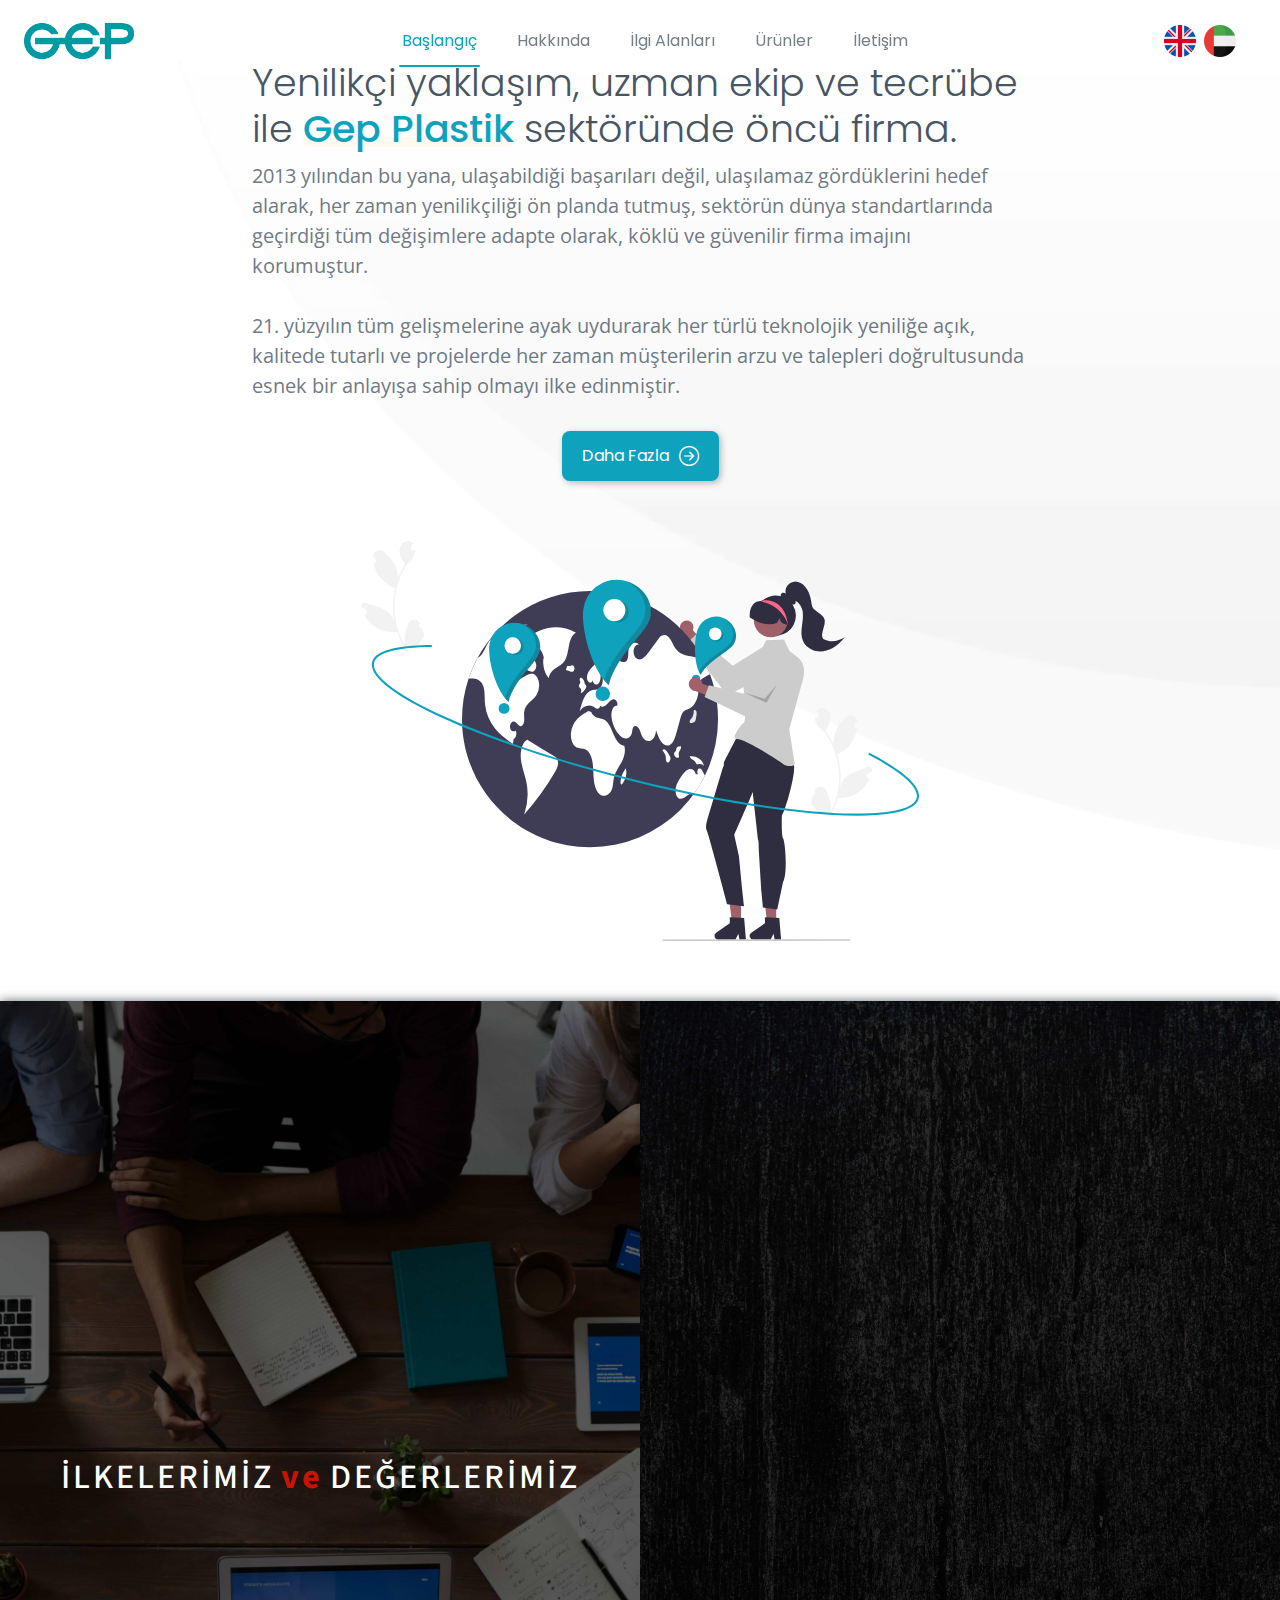
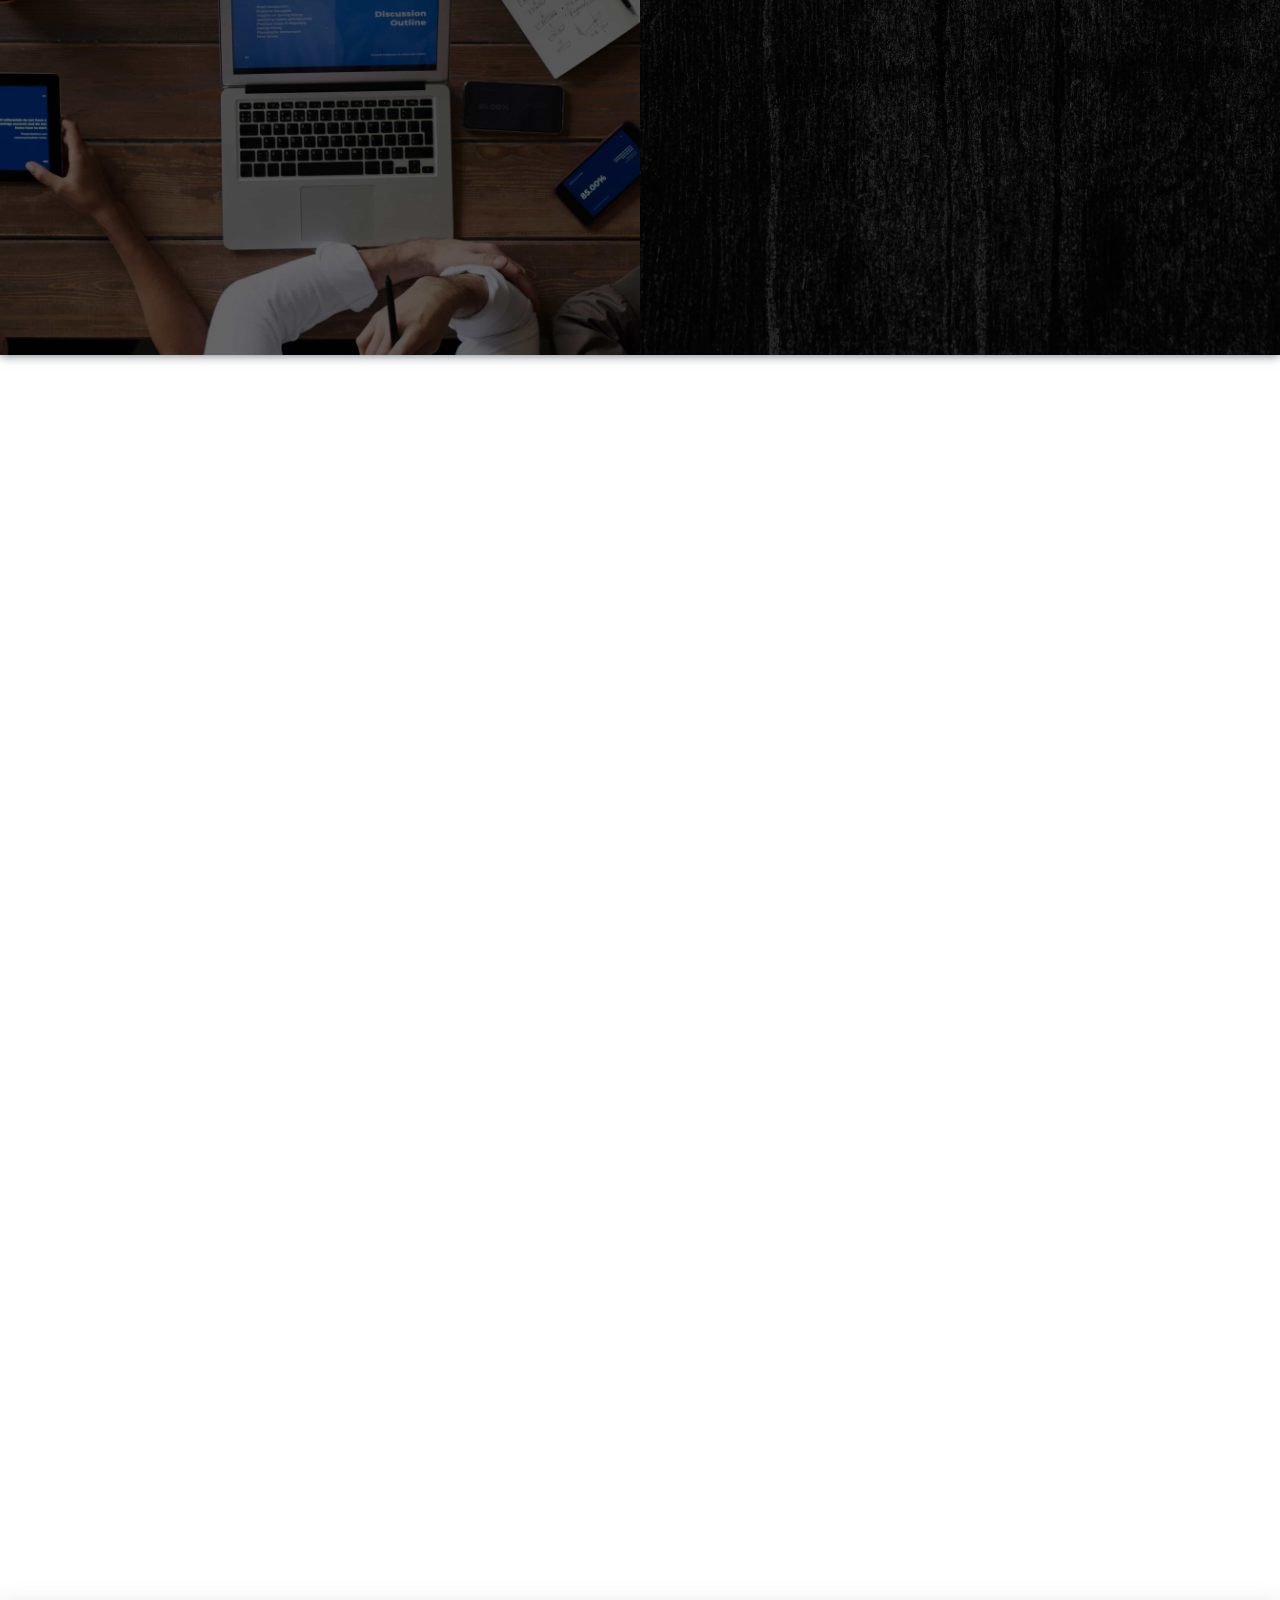
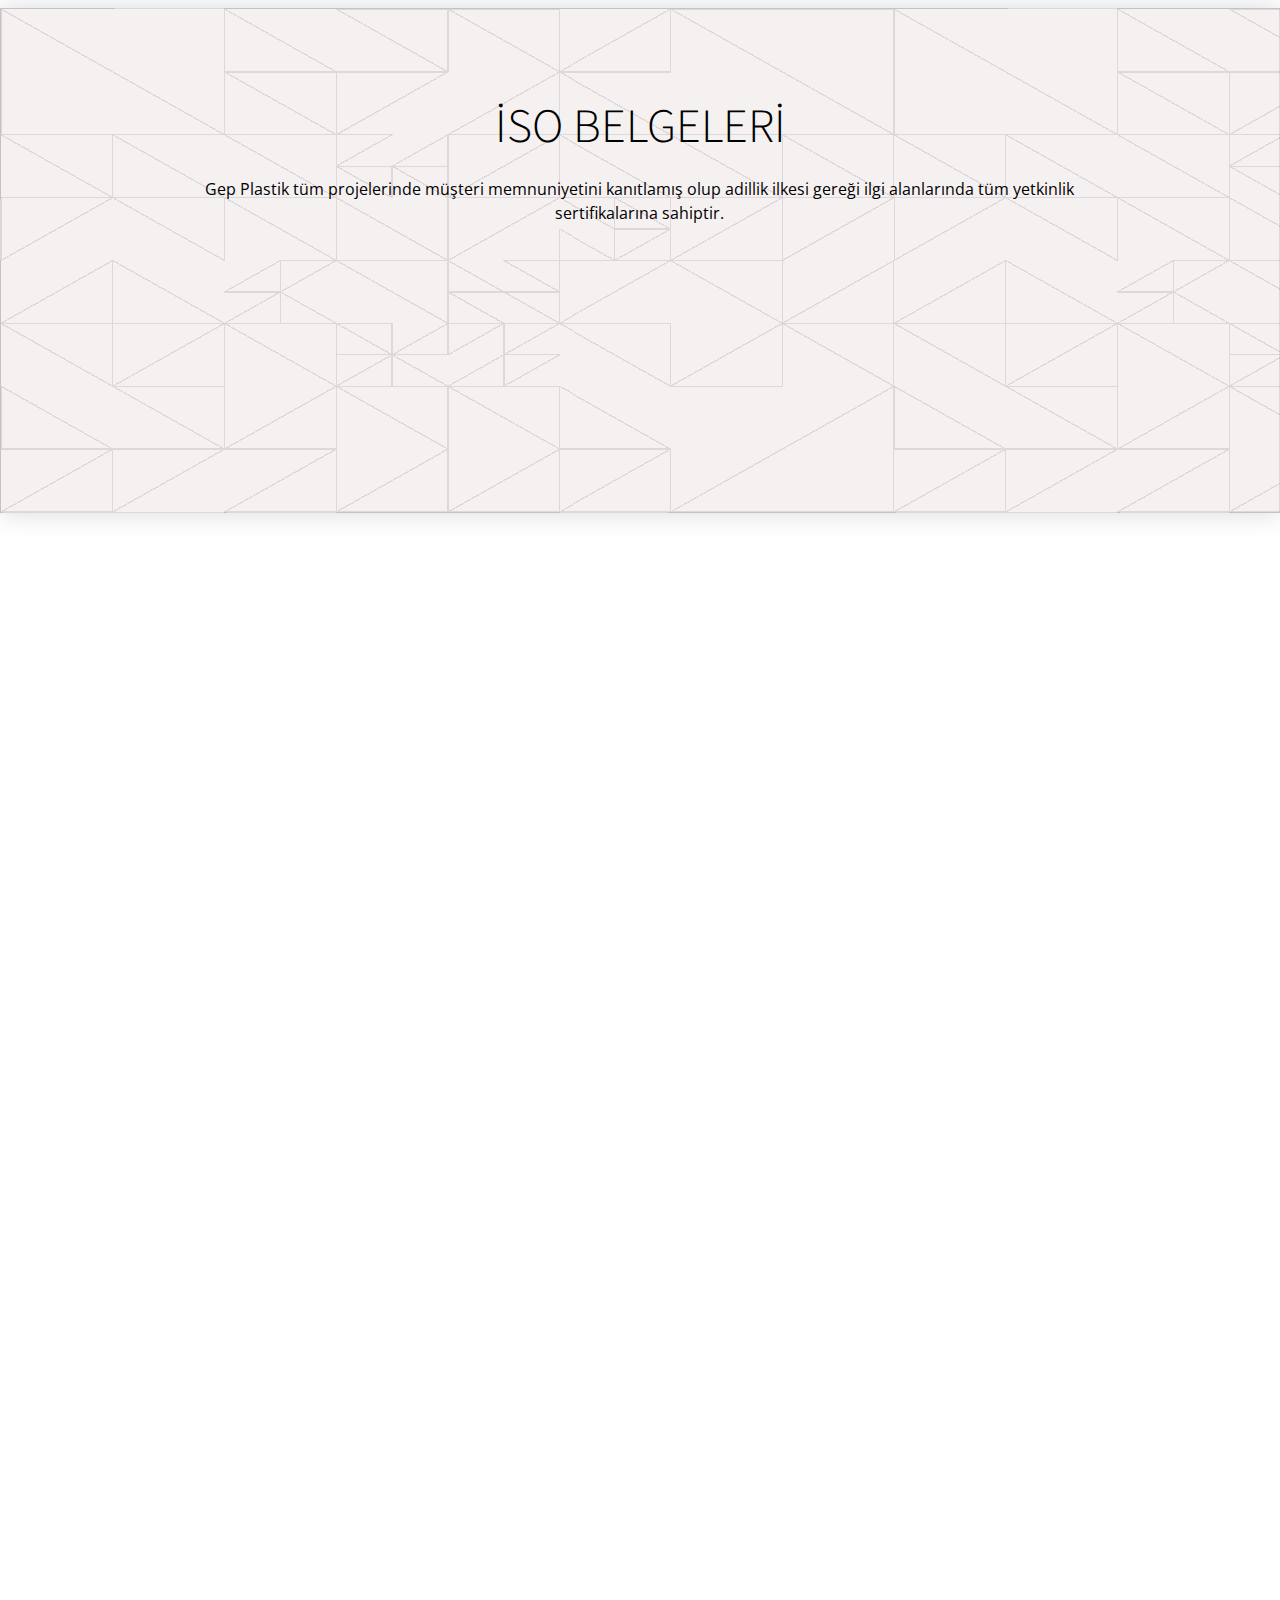
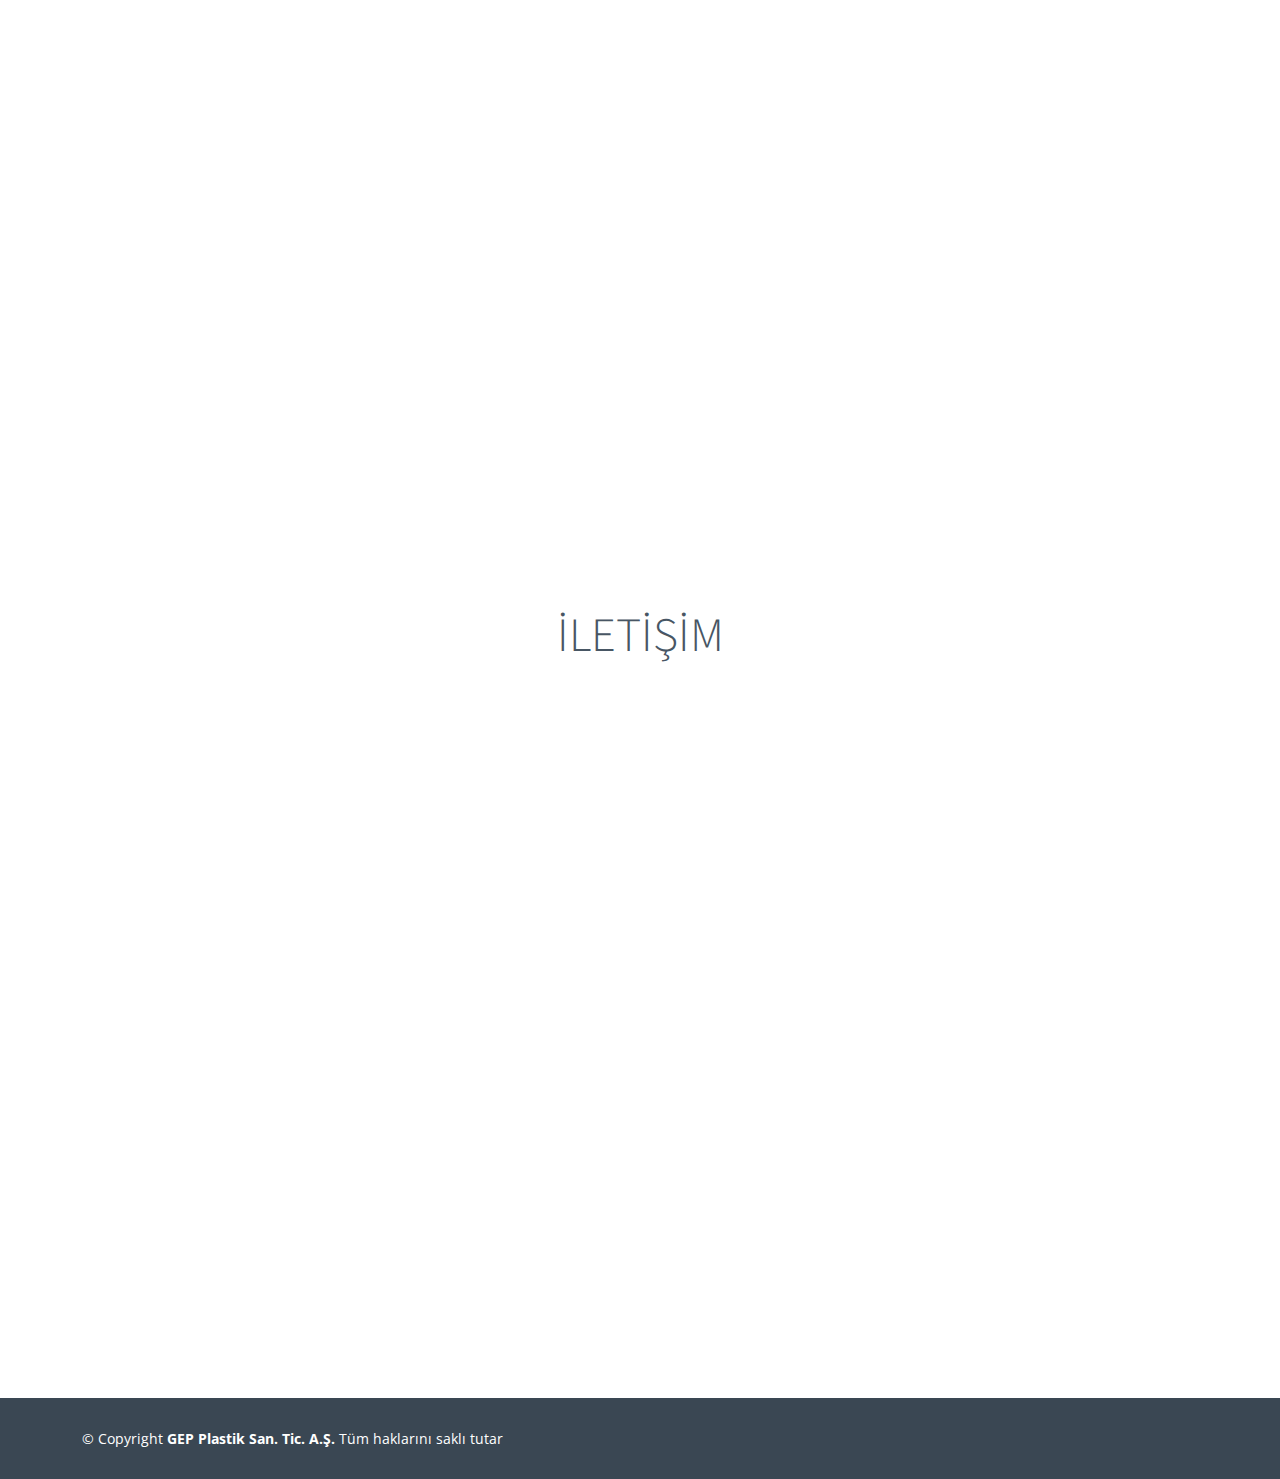
<file: index.html>
<!DOCTYPE html>
<html lang="tr">

<head>
  <meta charset="utf-8">
  <meta content="width=device-width, initial-scale=1.0" name="viewport">

  <title>GEP Plastik San. Tic. A.Ş.</title>
  <meta content="Şirketimiz, 2013 yılından bu yana, ulaşabildiği başarıları değil, ulaşılamaz gördüklerini hedef alarak, her zaman yenilikçiliği ön planda tutmuş ve bu doğrultuda çeşitli ürünler geliştiren bir sektöründe öncü firmadır." name="description">
  <meta content="Gep Plastik,plastik firması,plastik üretimi,GEP,plastik poşet,kitap kapağı,pilastik firmaları" name="keywords">

  <!-- Favicons -->
  <link href="assets/img/favicon.webp" rel="icon">
  <link href="assets/img/apple-touch-icon.webp" rel="apple-touch-icon">

  <!-- Google Fonts -->
  <link rel="preconnect" href="https://fonts.googleapis.com">
  <link rel="preconnect" href="https://fonts.gstatic.com" crossorigin>
  <link href="https://fonts.googleapis.com/css2?family=Open+Sans:ital,wght@0,300;0,400;0,500;0,600;0,700;1,300;1,400;1,500;1,600;1,700&family=Poppins:ital,wght@0,300;0,400;0,500;0,600;0,700;1,300;1,400;1,500;1,600;1,700&family=Source+Sans+Pro:ital,wght@0,300;0,400;0,600;0,700;1,300;1,400;1,600;1,700&display=swap" rel="stylesheet">

  <!-- Vendor CSS Files -->
  <link href="assets/vendor/bootstrap/css/bootstrap.min.css" rel="stylesheet">
  <link href="assets/vendor/bootstrap-icons/bootstrap-icons.css" rel="stylesheet">
  <link href="assets/vendor/aos/aos.css" rel="stylesheet">
  <link href="assets/vendor/glightbox/css/glightbox.min.css" rel="stylesheet">
  <link href="assets/vendor/swiper/swiper-bundle.min.css" rel="stylesheet">

  <!-- Variables CSS Files. Uncomment your preferred color scheme -->
  <link href="assets/css/variables.css" rel="stylesheet">

  <!-- Template Main CSS File -->
  <link href="assets/css/main.css" rel="stylesheet">
</head>

<body>
  <!-- ======= Header ======= -->
  <header id="header" class="header fixed-top" data-scrollto-offset="0">
    <div class="container-fluid d-flex align-items-center justify-content-between">

      <a href="index.html" class="logo d-flex align-items-center scrollto me-auto me-lg-0">
        <img src="assets/img/gep-logo.webp" alt="Gep Plastik A.Ş Logo">
        <!-- <h1>Gep Plastik</h1> // Logo yerine yazı ekle. CSS 240. Line-->
      </a>

      <nav id="navbar" class="navbar">
        <ul>
          <li><a class="nav-link scrollto" href="index.html#welcome">Başlangıç</a></li>
          <li><a class="nav-link scrollto" href="index.html#about-us">Hakkında</a></li>
          <li><a class="nav-link scrollto" href="index.html#interest-area">İlgi Alanları</a></li>
          <li><a class="nav-link scrollto" href="index.html#portfolio">Ürünler</a></li>
          <li><a class="nav-link scrollto" href="index.html#contact">İletişim</a></li>
        </ul>
        <i class="bi bi-list mobile-nav-toggle d-none"></i>
      </nav>
      
      <div class="choose-language d-flex gap-2">
        <a href="en/index.html"><img src="assets/img/flags/united-kingdom.png" alt="united-kingdom-icon"></a>
        <a href="ar/index.html"><img src="assets/img/flags/united-arab-emirates.png" alt="united-arab-emirates-icon"></a>
      </div>

    </div>
  </header><!-- End Header -->
  
  <!-- ======= Welcome Gep Plastik ======= -->
  <section id="welcome" class="page-start d-flex align-items-center justify-content-center">
    <div class="container d-flex flex-column justify-content-center align-items-center position-relative">
      <h2>Yenilikçi yaklaşım, uzman ekip ve tecrübe ile <span><em>Gep Plastik</em></span> sektöründe öncü firma.</h2>
      <p>2013 yılından bu yana, ulaşabildiği başarıları değil, ulaşılamaz gördüklerini hedef alarak, her zaman yenilikçiliği ön planda tutmuş, sektörün dünya standartlarında geçirdiği tüm değişimlere adapte olarak, köklü ve güvenilir firma imajını korumuştur.</p>
      <p>
        21. yüzyılın tüm gelişmelerine ayak uydurarak her türlü teknolojik yeniliğe açık, kalitede tutarlı ve projelerde her zaman müşterilerin arzu ve talepleri doğrultusunda esnek bir anlayışa sahip olmayı ilke edinmiştir.
      </p>
      <div class="d-flex">
        <a href="#about-us" class="btn-get-started scrollto d-flex align-items-center">Daha Fazla<i class="bi bi-arrow-right-circle"></i></a>
      </div>
    </div>
    <img src="assets/img/welcome-animate-hero.svg" class="img-fluid animated">
  </section><!-- End Welcome Gep Plastik -->

  <!-- ======= Gep Plastic İlke ve Değerler ======= -->
  <section id="about-us" class="about-us">
  <div class="container-fluid p-0" >

    <div class="row g-0">
      <div class="col-lg-6 left-content position-relative">
        <h3 class="misyon-header d-flex h-100 w-100 justify-content-center align-items-center">İLKELERİMİZ<span>ve</span>DEĞERLERİMİZ</h3>
      </div>
      <div class="col-lg-6">
        <div class="right-content d-flex flex-column justify-content-center h-100">
          <p class="fst-italic notes" data-aos="fade-left">
           " Markalı ve karlı büyüme modeliyle sektöründe çalışanların, hissedarların, müşterilerin, tedarikçilerin tercihinde ilk üç sırada yer almak. "
          </p>
          <ul data-aos="fade-left">
            <li class="list-header"><i class="bi bi-check-circle me-2"></i>Adil ve Objektif Yaklaşırız</li>
            <li>Dürüst, Güvenilir Ve Adil Olmak Tüm ilişkilerimizde dürüstlük en önemli ilkemiz olup, karşılıklı yarar sağlayarak güveni yaratmak ve hiçbir ayrım yapmadan, çalışanlarımıza, müşterilerimize, tedarikçilerimize, hissedarlarımıza tutarlı ve adil davranırız.</li>
            <li class="list-header"><i class="bi bi-check-circle me-2"></i>Etik ve Ahlaki Değerlere Önem Veririz</li>
            <li>Yasalara Ve Etik Değerlere Saygılı Olmak Kanunlara, yasal düzenlemelere taviz vermeden uyar, etik ve ahlaki kurallara, farklı fikir ve değerlere saygı duyarız.</li>
            <li class="list-header"><i class="bi bi-check-circle me-2"></i>Çevreye ve Topluma Karşı Sorumluluk Bilincindeyiz</li>
            <li>Çevreye Duyarlı, Topluma Saygılı Olmak Dünyamız için, çevreyi koruma bilinciyle davranır, bugünün insanına ve gelecek kuşaklara karşı sorumluluklarımızı yerine getirir, tüm çalışmalarımızda insan sağlığını en öne koyar, tüm ürünlerimizde kanserojen içermeyen maddeler kullanarak üretim yaparız.</li>
            <li class="list-header"><i class="bi bi-check-circle me-2"></i>Kaynak Yönetimi ve Teknolojik Adaptasyon</li>
            <li>Sürekli Gelişmek İçin Kaynak Yaratmak Ürün ve hizmet kalitemizi sürekli geliştirmek için, çalışanlarımıza ve teknolojiye yatırım yaparız.</li>
            <li class="list-header"><i class="bi bi-check-circle me-2"></i>Müşteri Memnuniyeti Önceliğimiz</li>
            <li>Müşteri Memnuniyeti Tüm faaliyet ve çabalarımızın odak noktasına müşterilerimizi alırız. Müşterilerimizin memnuniyetini ve beklentilerini sağlamak için çözümler üretmek ve sonuçlandırmak için sürekli çalışırız.</li>
            <li class="list-header"><i class="bi bi-check-circle me-2"></i>Alanında Uzman Ekiplerimizin Gelişimine Önem Veriyoruz</li>
            <li>Bugün ve gelecekte şirketimizin en önemli sermayesi çalışanlarımız olacaktır. Çalışanlarımızın yeteneklerini ve potansiyellerini tam olarak kullanabilmeleri için gelişimlerini sürekli sağlamaya çalışırız. Esneklik Değişime uyum sağlayabilmenin en önemli yetkinlik olduğu günümüzde, müşteri ihtiyaçlarını doğru ve zamanında karşılamak için sürekli öğrenir ve kendimizi güncelleriz.</li>
          </ul>
        </div>
      </div>
    </div>

  </div>
  </section><!-- End Gep Plastic İlke ve Değerler -->

  <!-- ======= İlgi Alanları Section ======= -->
  <section id="interest-area" class="interest-area">
    <div class="container" data-aos="fade-up">

      <div class="section-header">
        <h2>İLGİ ALANLARIMIZ</h2>
        <p>2013' den beri sayısız üretim ve proje gerçekleşiren Gep Plastik, bulunduğu projeler ile müşteri memnuniyetini her zaman ön planda tutmayı başarmıştır.</p>
      </div>

      <div class="row gy-5">

        <div class="col-xl-4 col-md-6" data-aos="zoom-in" data-aos-delay="200">
          <div class="interest-item">
            <div class="img">
              <img src="assets/img/interest/interest-item-1.webp" class="img-fluid" alt="Gep Plastik Üretim">
            </div>
            <div class="details position-relative">
              <div class="icon">
                <i class="bi bi-activity"></i>
              </div>
                <h3>Pano ve Toplantı Sunum Ürünleri</h3>
            </div>
          </div>
        </div><!-- End İlgi Alanı -->

        <div class="col-xl-4 col-md-6" data-aos="zoom-in" data-aos-delay="300">
          <div class="interest-item">
            <div class="img">
              <img src="assets/img/interest/interest-item-2.webp" class="img-fluid" alt="Gep Plastik Üretim">
            </div>
            <div class="details position-relative">
              <div class="icon">
                <i class="bi bi-brush"></i>
              </div>
                <h3>Boya ve Çizim Gereçleri</h3>
            </div>
          </div>
        </div><!-- End İlgi Alanı -->

        <div class="col-xl-4 col-md-6" data-aos="zoom-in" data-aos-delay="400">
          <div class="interest-item">
            <div class="img">
              <img src="assets/img/interest/interest-item-3.webp" class="img-fluid" alt="Gep Plastik Üretim">
            </div>
            <div class="details position-relative">
              <div class="icon">
                <i class="bi bi-mortarboard"></i>
              </div>
                <h3>Öğrenci Arac ve Gereçleri</h3>
            </div>
          </div>
        </div><!-- End İlgi Alanı -->

        <div class="col-xl-4 col-md-6" data-aos="zoom-in" data-aos-delay="500">
          <div class="interest-item">
            <div class="img">
              <img src="assets/img/interest/interest-item-4.webp" class="img-fluid" alt="Gep Plastik Üretim">
            </div>
            <div class="details position-relative">
              <div class="icon">
                <i class="bi bi-journal-bookmark-fill"></i>
              </div>
                <h3>Defter, Dosya ve Klasör Kapakları</h3>
            </div>
          </div>
        </div><!-- End İlgi Alanı -->

        <div class="col-xl-4 col-md-6" data-aos="zoom-in" data-aos-delay="600">
          <div class="interest-item">
            <div class="img">
              <img src="assets/img/interest/interest-item-5.webp" class="img-fluid" alt="Gep Plastik Üretim">
            </div>
            <div class="details position-relative">
              <div class="icon">
                <i class="bi bi-bar-chart-steps"></i>
              </div>
                <h3>Teşhir Stantları ve Raflar</h3>
            </div>
          </div>
        </div><!-- End İlgi Alanı -->

        <div class="col-xl-4 col-md-6" data-aos="zoom-in" data-aos-delay="700">
          <div class="interest-item">
            <div class="img">
              <img src="assets/img/interest/interest-item-6.webp" class="img-fluid" alt="Gep Plastik Üretim">
            </div>
            <div class="details position-relative">
              <div class="icon">
                <i class="bi bi-basket2"></i>
              </div>
                <h3>Hobi Malzemeleri ve Hediyelik Eşyalar</h3>
            </div>
          </div>
        </div><!-- End İlgi Alanı -->

      </div>

    </div>
  </section><!-- End İlgi Alanları Section -->

  <!-- ======= ISO Certifica Section ======= -->
  <section id="iso-certifica" class="iso-certifica">
    <div class="container">
      <div class="section-header">
        <h2>İSO BELGELERİ</h2>
        <p>Gep Plastik tüm projelerinde müşteri memnuniyetini kanıtlamış olup adillik ilkesi gereği ilgi alanlarında tüm yetkinlik sertifikalarına sahiptir.</p>
      </div>
      <div class="row d-flex align-content-center justify-content-center justify-content-xl-between ">
        <img class="col-xl-2 col-lg-3 col-md-4 col-6" data-aos="zoom-in" data-aos-delay="0" src="assets/img/certificates/iso-9001.png" alt="Gep Plastik ISO 9001 Sertifika">
        <img class="col-xl-2 col-lg-3 col-md-4 col-6" data-aos="zoom-in" data-aos-delay="50" src="assets/img/certificates/iso-45001.png" alt="Gep Plastik ISO 45001 Sertifika">
        <img class="col-xl-2 col-lg-3 col-md-4 col-6" data-aos="zoom-in" data-aos-delay="150" src="assets/img/certificates/İSO-10002.png" alt="Gep Plastik ISO 10002 Sertifika">
        <img class="col-xl-2 col-lg-3 col-md-4 col-6" data-aos="zoom-in" data-aos-delay="250" src="assets/img/certificates/İSO-14001.png" alt="Gep Plastik ISO 14001 Sertifika">
        <img class="col-xl-2 col-lg-3 col-md-4 col-6" data-aos="zoom-in" data-aos-delay="350" src="assets/img/certificates/İSO-27001.png" alt="Gep Plastik ISO 27001 Sertifika">
      </div>
    </div>
  </section><!-- ======= End ISO Certifica Section ======= -->

  <!-- ======= Ürünler Section ======= -->
  <section id="portfolio" class="portfolio" data-aos="fade-up">

      <div class="container">

        <div class="section-header">
          <h2>ÜRÜNLERİMİZ</h2>
          <p>Gep Plastik tecrübeli üretim ekibi ve yüksek kaliteli üretim kaynakları ile ürettiği ürünlerde müşteri memnuniyetini her zaman ön planda tutmakta olup 2013 'den beri ürettiği sayısız ürün ile köklü firma olmayı başarmıştır.
          </p>
        </div>

      </div>

      <div class="container-fluid" data-aos="fade-up" data-aos-delay="200">

        <div class="portfolio-isotope" data-portfolio-filter="*" data-portfolio-layout="masonry" data-portfolio-sort="original-order">

          <ul class="portfolio-flters">
            <li data-filter="*" class="filter-active">Tüm Ürünler</li>
            <li data-filter=".filter-books">Defter</li>
            <li data-filter=".filter-wind-rose">Rüzgar Gülü</li>
            <li data-filter=".filter-file">Dosya</li>
            <li data-filter=".filter-box">Kutu</li>
            <li data-filter=".filter-plate">Levhalar</li>
            <li data-filter=".filter-american-service">Amerikan Servis</li>
            
            
          </ul><!-- End Ürünler Filters -->

          <div class="row g-0 portfolio-container">

            <div class="col-xl-3 col-lg-4 col-md-6 portfolio-item">
              <img src="assets/img/products/client-1.webp" class="img-fluid" alt="Gep Plastik Ürün">
              <div class="portfolio-info">
                <h4>Gep Plastik A.Ş</h4>
                <a href="assets/img/products/client-1.webp" title="Gep Plastik A.Ş" data-gallery="portfolio-gallery" class="glightbox preview-link"><i class="bi bi-zoom-in"></i></a>
              </div>
            </div><!-- End Ürün Item -->

            <div class="col-xl-3 col-lg-4 col-md-6 portfolio-item filter-books">
              <img src="assets/img/products/client-2.webp" class="img-fluid" alt="Gep Plastik Ürün">
              <div class="portfolio-info">
                <h4>PP Defter Kapakları</h4>
                <a href="assets/img/products/client-2.webp" title="PP Defter Kapakları" data-gallery="portfolio-gallery" class="glightbox preview-link"><i class="bi bi-zoom-in"></i></a>
              </div>
            </div><!-- End Ürün Item -->

            <div class="col-xl-3 col-lg-4 col-md-6 portfolio-item filter-books">
              <img src="assets/img/products/client-13.webp" class="img-fluid" alt="Gep Plastik Ürün">
              <div class="portfolio-info">
                <h4>PP Defter Kapakları</h4>
                <a href="assets/img/products/client-13.webp" title="PP Defter Kapakları" data-gallery="portfolio-gallery" class="glightbox preview-link"><i class="bi bi-zoom-in"></i></a>
              </div>
            </div><!-- End Ürün Item -->

            <div class="col-xl-3 col-lg-4 col-md-6 portfolio-item filter-wind-rose">
              <img src="assets/img/products/client-3.webp" class="img-fluid" alt="Gep Plastik Ürün">
              <div class="portfolio-info">
                <h4>PP Rüzgar Gülü</h4>
                <a href="assets/img/products/client-3.webp" title="Rüzgar Gülü" data-gallery="portfolio-gallery" class="glightbox preview-link"><i class="bi bi-zoom-in"></i></a>
              </div>
            </div><!-- End Ürün Item -->

            <div class="col-xl-3 col-lg-4 col-md-6 portfolio-item filter-box">
              <img src="assets/img/products/client-4.webp" class="img-fluid" alt="Gep Plastik Ürün">
              <div class="portfolio-info">
                <h4>PP Kutu</h4>
                <a href="assets/img/products/client-4.webp" title="PP Kutu" data-gallery="portfolio-gallery" class="glightbox preview-link"><i class="bi bi-zoom-in"></i></a>
              </div>
            </div><!-- End Ürün Item -->

            <div class="col-xl-3 col-lg-4 col-md-6 portfolio-item filter-box">
              <img src="assets/img/products/client-5.webp" class="img-fluid" alt="Gep Plastik Ürün">
              <div class="portfolio-info">
                <h4>PP Kutu</h4>
                <a href="assets/img/products/client-5.webp" title="PP Kutu" data-gallery="portfolio-gallery" class="glightbox preview-link"><i class="bi bi-zoom-in"></i></a>
              </div>
            </div><!-- End Ürün Item -->

            <div class="col-xl-3 col-lg-4 col-md-6 portfolio-item filter-file">
              <img src="assets/img/products/client-6.webp" class="img-fluid" alt="Gep Plastik Ürün">
              <div class="portfolio-info">
                <h4>PP Dosya</h4>
                <a href="assets/img/products/client-6.webp" title="PP Dosya" data-gallery="portfolio-gallery" class="glightbox preview-link"><i class="bi bi-zoom-in"></i></a>
              </div>
            </div><!-- End Ürün Item -->

            <div class="col-xl-3 col-lg-4 col-md-6 portfolio-item filter-file">
              <img src="assets/img/products/client-7.webp" class="img-fluid" alt="Gep Plastik Ürün">
              <div class="portfolio-info">
                <h4>PP Dosya</h4>
                <a href="assets/img/products/client-7.webp" title="PP Dosya" data-gallery="portfolio-gallery" class="glightbox preview-link"><i class="bi bi-zoom-in"></i></a>
              </div>
            </div><!-- End Ürün Item -->

            <div class="col-xl-3 col-lg-4 col-md-6 portfolio-item filter-american-service">
              <img src="assets/img/products/client-8.webp" class="img-fluid" alt="Gep Plastik Ürün">
              <div class="portfolio-info">
                <h4>PP Amerikan Servis</h4>
                <a href="assets/img/products/client-8.webp" title="PP Amerikan Servis" data-gallery="portfolio-gallery" class="glightbox preview-link"><i class="bi bi-zoom-in"></i></a>
              </div>
            </div><!-- End Ürün Item -->

            <div class="col-xl-3 col-lg-4 col-md-6 portfolio-item filter-plate">
              <img src="assets/img/products/client-9.webp" class="img-fluid" alt="Gep Plastik Ürün">
              <div class="portfolio-info">
                <h4>PP Levha</h4>
                <a href="assets/img/products/client-9.webp" title="PP Levha" data-gallery="portfolio-gallery" class="glightbox preview-link"><i class="bi bi-zoom-in"></i></a>
              </div>
            </div><!-- End Ürün Item -->

            <div class="col-xl-3 col-lg-4 col-md-6 portfolio-item filter-plate">
              <img src="assets/img/products/client-10.webp" class="img-fluid" alt="Gep Plastik Ürün">
              <div class="portfolio-info">
                <h4>PP Levha</h4>
                <a href="assets/img/products/client-10.webp" title="PP Levha" data-gallery="portfolio-gallery" class="glightbox preview-link"><i class="bi bi-zoom-in"></i></a>
              </div>
            </div><!-- End Ürün Item -->

            <div class="col-xl-3 col-lg-4 col-md-6 portfolio-item filter-plate">
              <img src="assets/img/products/client-11.webp" class="img-fluid" alt="Gep Plastik Ürün">
              <div class="portfolio-info">
                <h4>PP Levha</h4>
                <a href="assets/img/products/client-1.webp" title="PP Levha" data-gallery="portfolio-gallery" class="glightbox preview-link"><i class="bi bi-zoom-in"></i></a>
              </div>
            </div><!-- End Ürün Item -->

            <div class="col-xl-3 col-lg-4 col-md-6 portfolio-item filter-plate">
              <img src="assets/img/products/client-12.webp" class="img-fluid" alt="Gep Plastik Ürün">
              <div class="portfolio-info">
                <h4>PP Levha</h4>
                <a href="assets/img/products/client-12.webp" title="PP Levha" data-gallery="portfolio-gallery" class="glightbox preview-link"><i class="bi bi-zoom-in"></i></a>
              </div>
            </div><!-- End Ürün Item -->

            <div class="col-xl-3 col-lg-4 col-md-6 portfolio-item filter-plate">
              <img src="assets/img/products/client-14.webp" class="img-fluid" alt="Gep Plastik Ürün">
              <div class="portfolio-info">
                <h4>PP Levha</h4>
                <a href="assets/img/products/client-14.webp" title="PP Levha" data-gallery="portfolio-gallery" class="glightbox preview-link"><i class="bi bi-zoom-in"></i></a>
              </div>
            </div><!-- End Ürün Item -->

          </div><!-- End Ürünler Container -->

        </div>

      </div>
  </section><!-- End Ürünler Section -->

  <!-- ======= Contact Section ======= -->
  <section id="contact" class="contact">

    <div class="container">
      
      <div class="section-header">
        <h2>İLETİŞİM</h2>
      </div><!-- End Header -->

      <div class="row gy-5 gx-lg-5">

          <div class="info col-lg-4" data-aos="fade-right">
            <h3>GEP Plastik San. Tic. A.Ş.</h3>
            <p>Aşağıdaki iletişim kanallarından bizimle irtibata geçebilirsiniz.</p>

            <div class="info-item d-flex">
              <i class="bi bi-geo-alt flex-shrink-0"></i>
              <div>
                <h4>Adres:</h4>
                <p>Maltepe Mah. Fazılpaşa Cad. No:8E Giriş 34010 Topkapı Zeytinburnu / İSTANBUL</p>
              </div>
            </div><!-- End Info Item -->

            <div class="info-item d-flex">
              <i class="bi bi-envelope flex-shrink-0"></i>
              <div>
                <h4>Email:</h4>
                <p>gep@gepplastik.com.tr</p>
              </div>
            </div><!-- End Info Item -->

            <div class="info-item d-flex">
              <i class="bi bi-phone flex-shrink-0"></i>
              <div class="col-5">
                <h4>Ofis: </h4>
                <p>0212 493 33 73</p>
              </div>
              <div class="col-7">
                <h4>WhatsApp: </h4>
                <p>0530 497 8022</p>
              </div>
            </div><!-- End Info Item -->

          </div><!-- End Info Div -->

          <div class="col-lg-8" data-aos="fade-left">
            <div class="map">
              <iframe src="https://www.google.com/maps/embed?pb=!1m14!1m8!1m3!1d24080.714475165074!2d28.913591000000004!3d41.023302!3m2!1i1024!2i768!4f13.1!3m3!1m2!1s0x0%3A0xa1e0d66a8dae3914!2sGep%20Plastik!5e0!3m2!1str!2str!4v1666025744552!5m2!1str!2str" width="600" height="450" style="border:0;" allowfullscreen="" loading="lazy" referrerpolicy="no-referrer-when-downgrade"></iframe>
            </div>
          </div><!-- End Map Div -->

      </div><!-- End Row Section -->

    </div><!-- End Container Section -->
  </section><!-- End Contact Section -->

  <!-- ======= Footer ======= -->
  <footer class="footer">

      <div class="footer-legal">
        <div class="container">
              &copy; Copyright <strong><span>GEP Plastik San. Tic. A.Ş.</span></strong> Tüm haklarını saklı tutar
        </div>
      </div>
  
  </footer><!-- End Footer -->

  <!-- ======= Page Up Icon ======= -->
  <a href="#" class="scroll-top d-flex align-items-center justify-content-center"><i class="bi bi-arrow-up-short"></i></a>
  <!-- ======= Website loading icon ======= -->
  <div id="preloader"></div>

  <!-- Vendor JS Files -->
  <script src="assets/vendor/bootstrap/js/bootstrap.bundle.min.js"></script>
  <script src="assets/vendor/aos/aos.js"></script>
  <script src="assets/vendor/glightbox/js/glightbox.min.js"></script>
  <script src="assets/vendor/isotope-layout/isotope.pkgd.min.js"></script>
  <script src="assets/vendor/swiper/swiper-bundle.min.js"></script>

  <!-- Template Main JS File -->
  <script src="assets/js/main.js"></script>

</body>

</html>
</file>
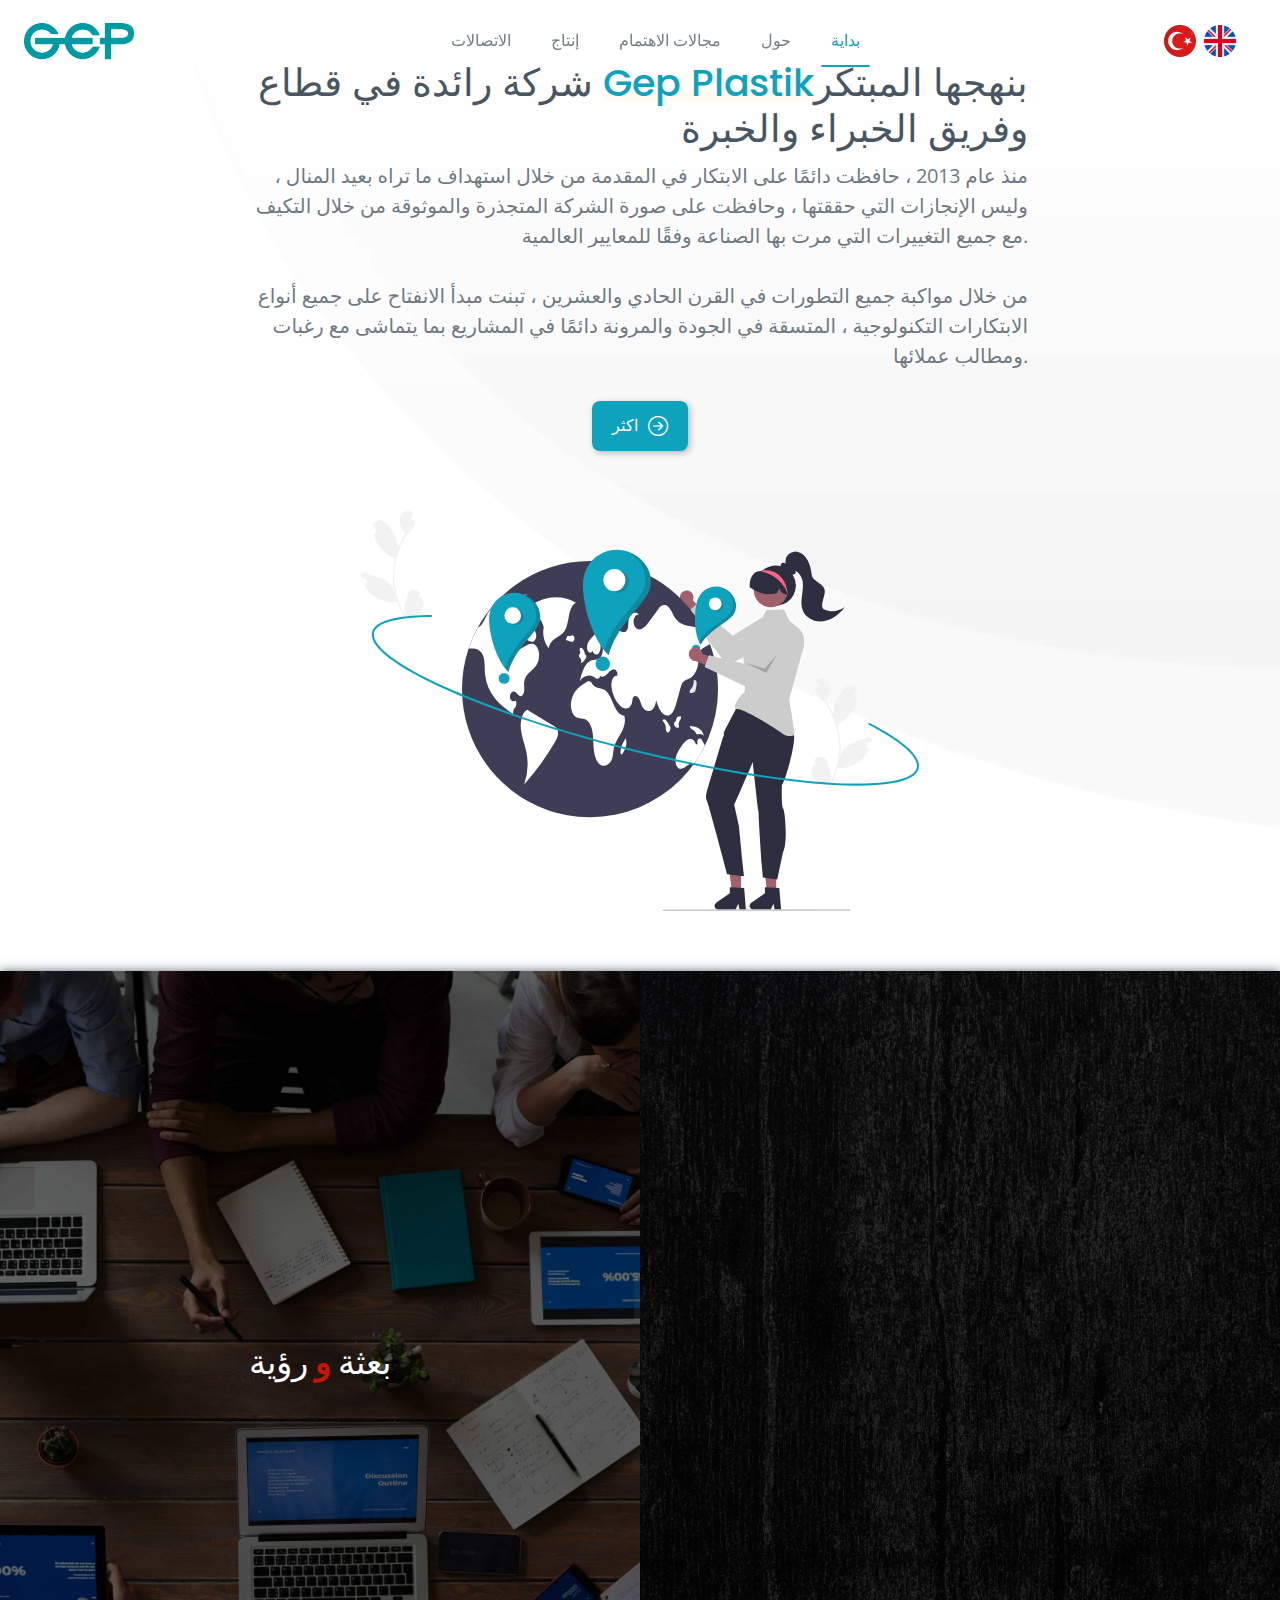
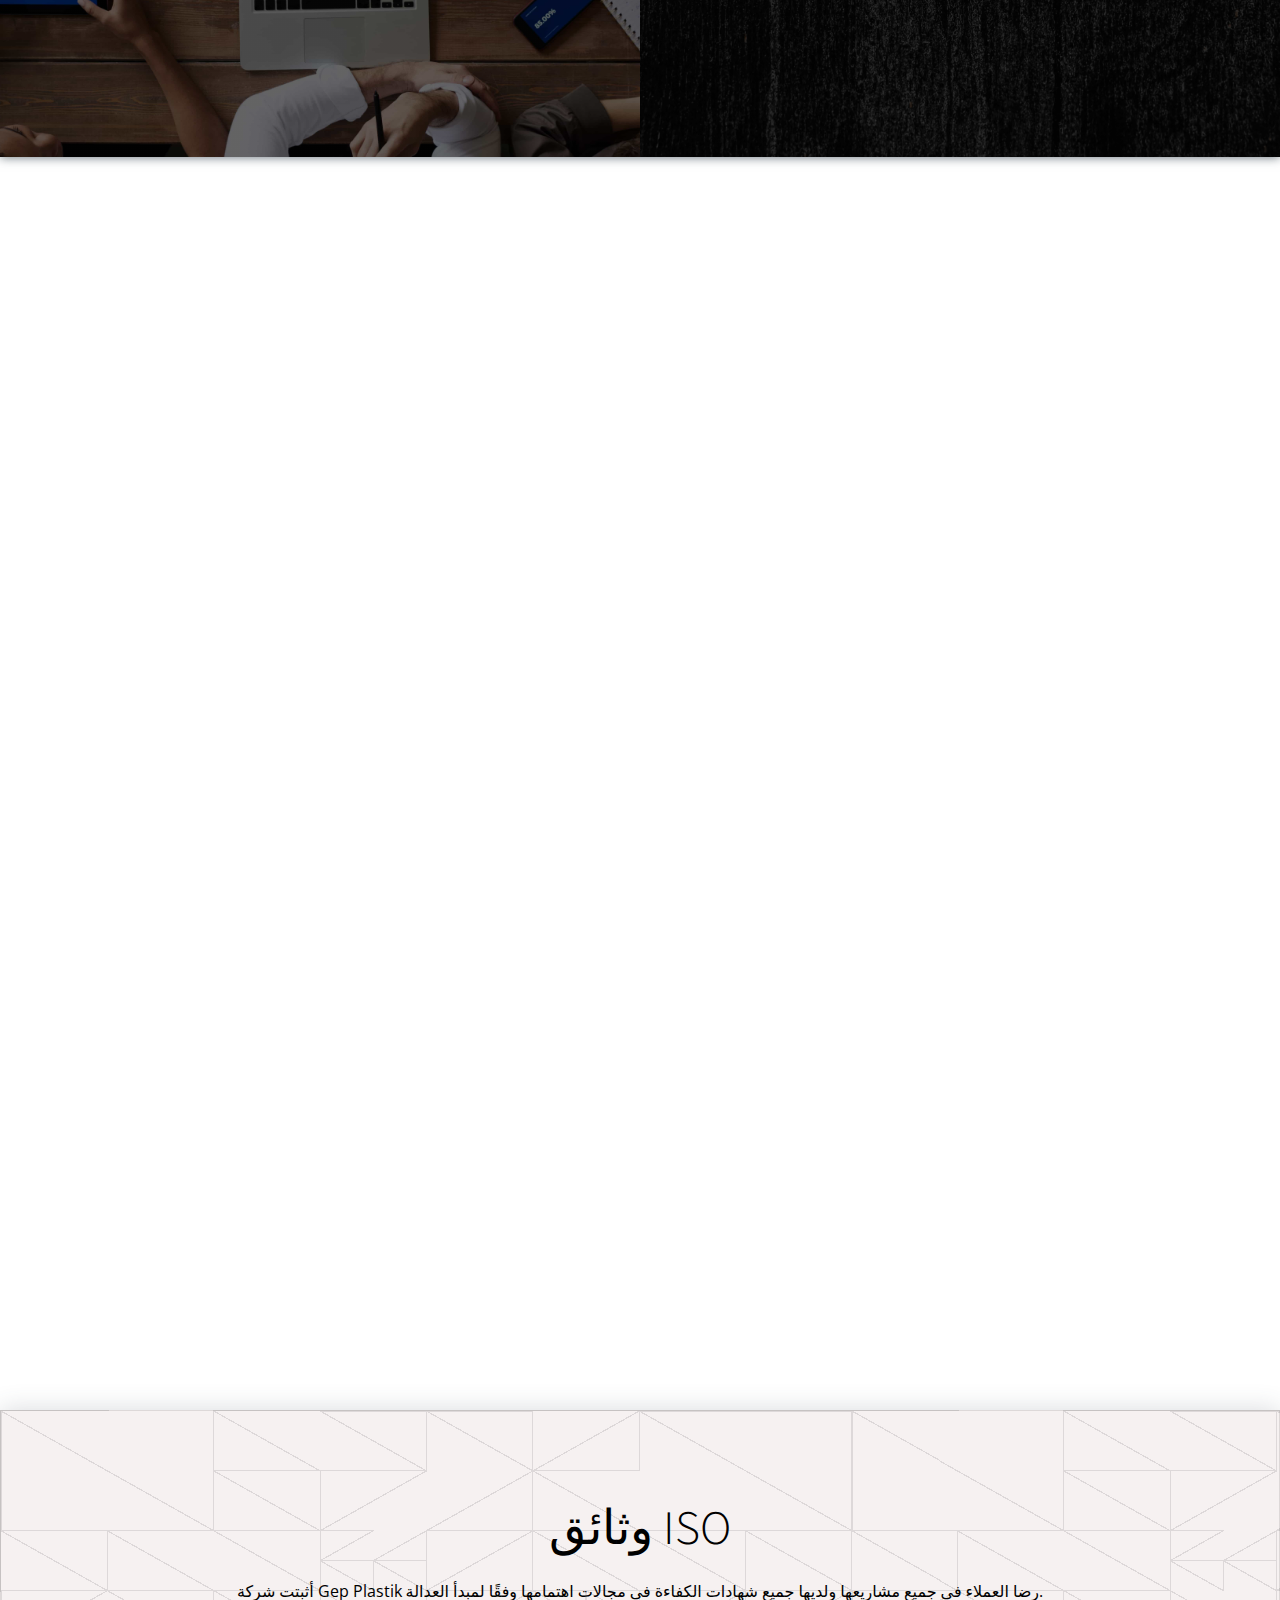
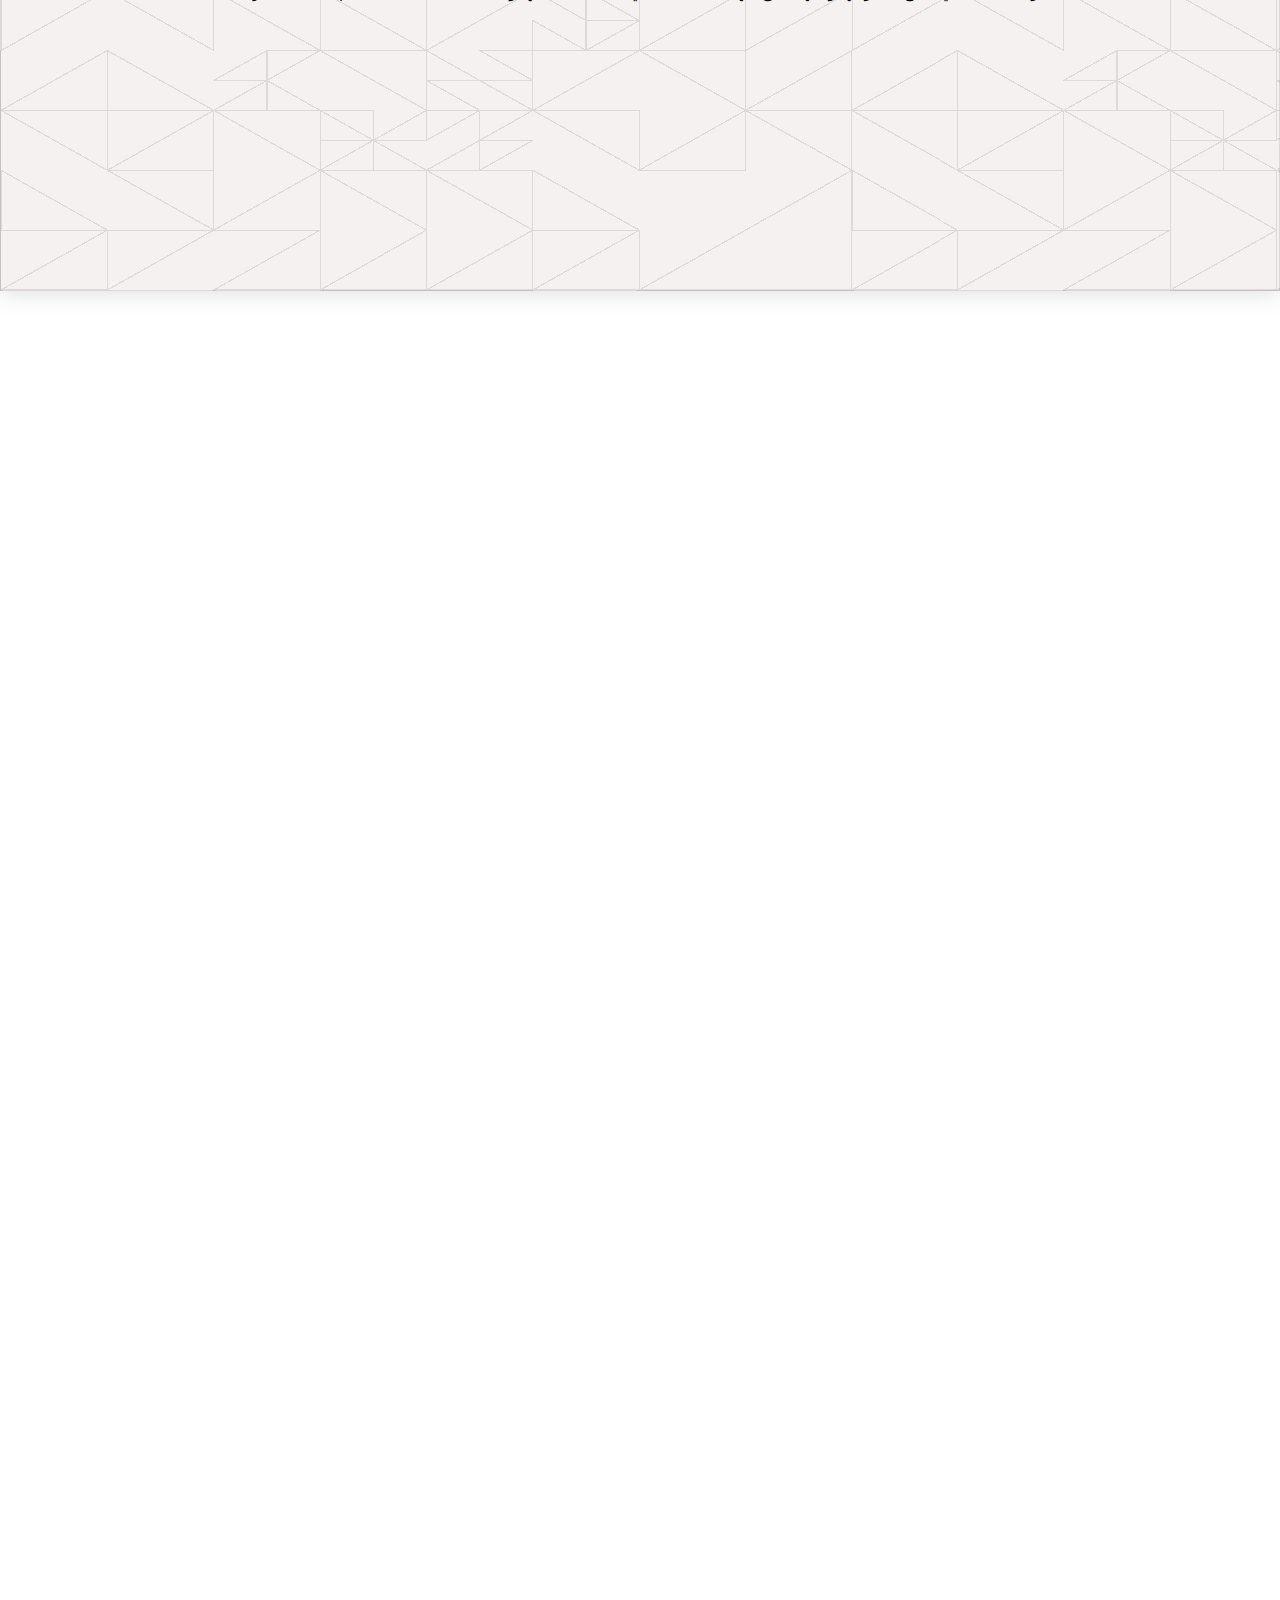
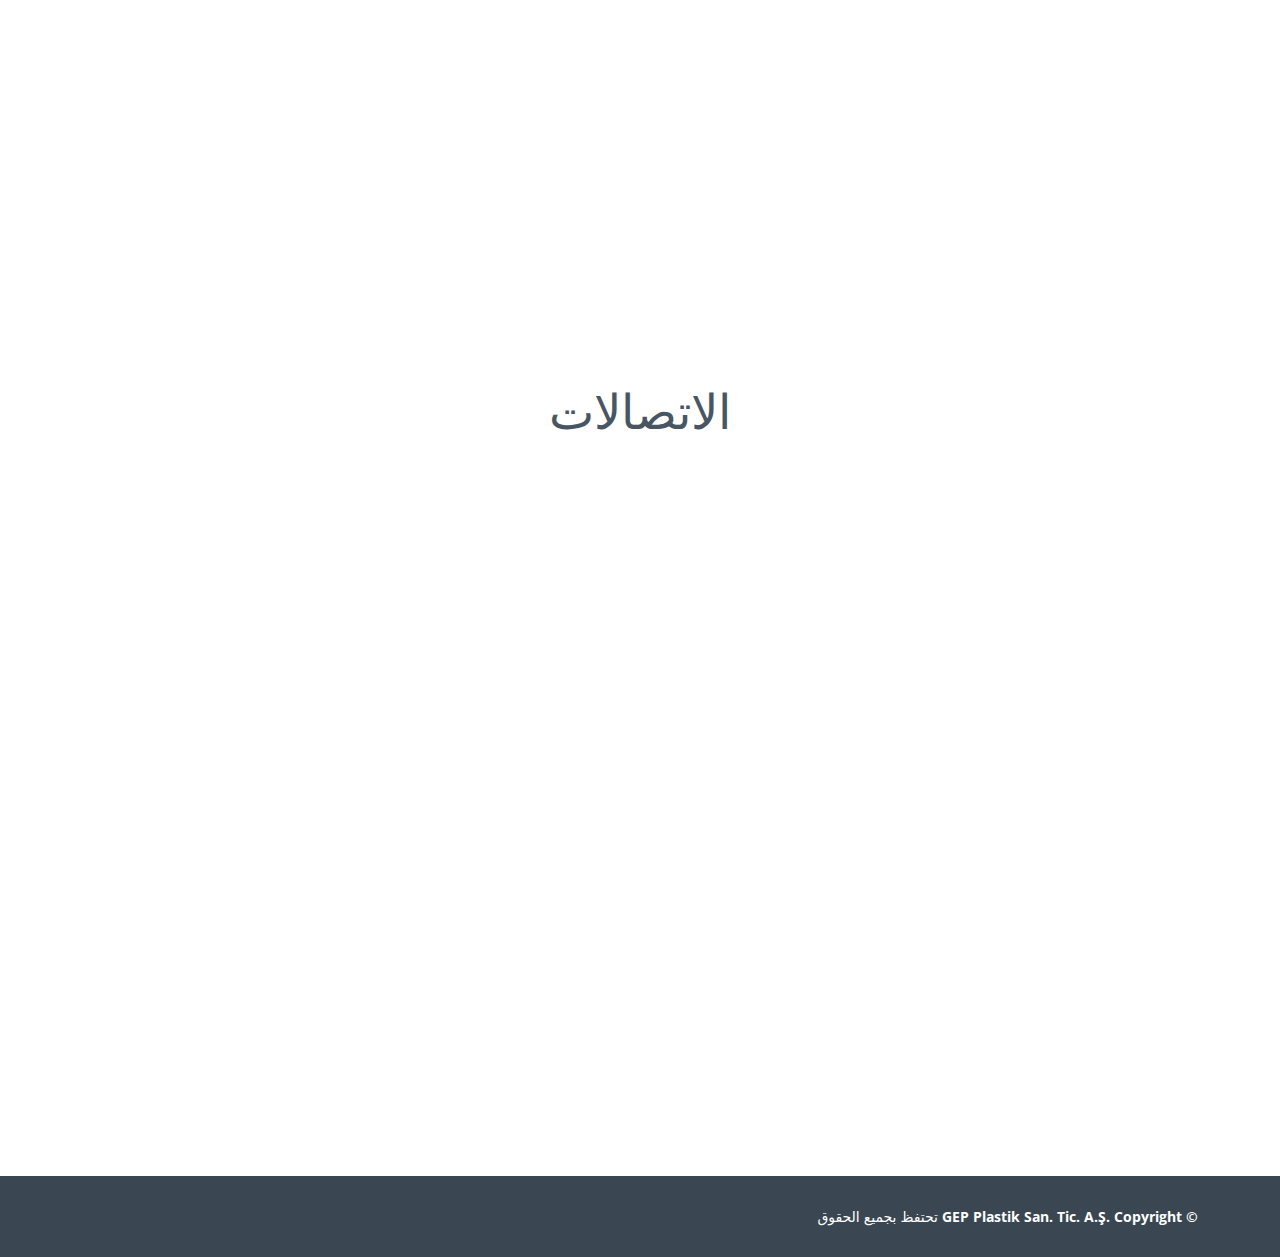
<file: ar/index.html>
<!DOCTYPE html>
<html lang="ar-en">

<head>
  <meta charset="utf-8">
  <meta content="width=device-width, initial-scale=1.0" name="viewport">

  <title>GEP Plastik San. Tic. A.Ş.</title>
  <meta content="منذ عام 2013 ، تعد شركتنا شركة رائدة في قطاعها ، والتي لطالما أعطت الأولوية للابتكار وطوّرت العديد من المنتجات في هذا الاتجاه ، من خلال استهداف ما تراه بعيد المنال ، وليس الإنجازات التي حققتها." name="description">
  <meta content="Gep Plastik ، شركة بلاستيك ، إنتاج بلاستيك ، GEP ، أكياس بلاستيك ، غلاف كتب ، شركات بلاستيك" name="keywords">

  <!-- Favicons -->
  <link href="../assets/img/favicon.webp" rel="icon">
  <link href="../assets/img/apple-touch-icon.webp" rel="apple-touch-icon">

  <!-- Google Fonts -->
  <link rel="preconnect" href="https://fonts.googleapis.com">
  <link rel="preconnect" href="https://fonts.gstatic.com" crossorigin>
  <link href="https://fonts.googleapis.com/css2?family=Open+Sans:ital,wght@0,300;0,400;0,500;0,600;0,700;1,300;1,400;1,500;1,600;1,700&family=Poppins:ital,wght@0,300;0,400;0,500;0,600;0,700;1,300;1,400;1,500;1,600;1,700&family=Source+Sans+Pro:ital,wght@0,300;0,400;0,600;0,700;1,300;1,400;1,600;1,700&display=swap" rel="stylesheet">

  <!-- Vendor CSS Files -->
  <link href="../assets/vendor/bootstrap/css/bootstrap.min.css" rel="stylesheet">
  <link href="../assets/vendor/bootstrap-icons/bootstrap-icons.css" rel="stylesheet">
  <link href="../assets/vendor/aos/aos.css" rel="stylesheet">
  <link href="../assets/vendor/glightbox/css/glightbox.min.css" rel="stylesheet">
  <link href="../assets/vendor/swiper/swiper-bundle.min.css" rel="stylesheet">

  <!-- Variables CSS Files. Uncomment your preferred color scheme -->
  <link href="../assets/css/variables.css" rel="stylesheet">

  <!-- Template Main CSS File -->
  <link href="../assets/css/main.css" rel="stylesheet">
</head>

<body>
  <!-- ======= Header ======= -->
  <header id="header" class="header fixed-top" data-scrollto-offset="0">
    <div class="container-fluid d-flex align-items-center justify-content-between">

      <a href="index.html" class="logo d-flex align-items-center scrollto me-auto me-lg-0">
        <img src="../assets/img/gep-logo.webp" alt="Gep Plastik A.Ş Logo">
      </a>

      <nav id="navbar" class="navbar">
        <ul>
          <li><a class="nav-link scrollto" href="index.html#contact">الاتصالات</a></li>
          <li><a class="nav-link scrollto" href="index.html#portfolio">إنتاج</a></li>
          <li><a class="nav-link scrollto" href="index.html#interest-area">مجالات الاهتمام</a></li>
          <li><a class="nav-link scrollto" href="index.html#about-us">حول</a></li>
          <li><a class="nav-link scrollto" href="index.html#welcome">بداية</a></li>
        </ul>
        <i class="bi bi-list mobile-nav-toggle d-none"></i>
      </nav>
      
      <div class="choose-language d-flex gap-2">
        <a href="../index.html"><img src="../assets/img/flags/turkey.png" alt="turkey-icon"></a>
        <a href="../en/index.html"><img src="../assets/img/flags/united-kingdom.png" alt="united-arab-emirates-icon"></a>
      </div>

    </div>
  </header><!-- End Header -->
  
  <!-- ======= Welcome Gep Plastik ======= -->
  <section id="welcome" class="page-start text-end d-flex align-items-center justify-content-center">
    <div class="container d-flex flex-column justify-content-center align-items-center position-relative">
      <h2>شركة رائدة في قطاع <span><em>Gep Plastik</em></span>بنهجها المبتكر وفريق الخبراء والخبرة</h2>
      <p>منذ عام 2013 ، حافظت دائمًا على الابتكار في المقدمة من خلال استهداف ما تراه بعيد المنال ، وليس الإنجازات التي حققتها ، وحافظت على صورة الشركة المتجذرة والموثوقة من خلال التكيف مع جميع التغييرات التي مرت بها الصناعة وفقًا للمعايير العالمية.</p>
      <p>من خلال مواكبة جميع التطورات في القرن الحادي والعشرين ، تبنت مبدأ الانفتاح على جميع أنواع الابتكارات التكنولوجية ، المتسقة في الجودة والمرونة دائمًا في المشاريع بما يتماشى مع رغبات ومطالب عملائها.</p>
      <div class="d-flex">
        <a href="#about-us" class="btn-get-started scrollto d-flex align-items-center">اكثر<i class="bi bi-arrow-right-circle"></i></a>
      </div>
    </div>
    <img src="../assets/img/welcome-animate-hero.svg" class="img-fluid animated">
  </section><!-- End Welcome Gep Plastik -->

  <!-- ======= Gep Plastic İlke ve Değerler ======= -->
  <section id="about-us" class="about-us text-end">
  <div class="container-fluid p-0" >

    <div class="row g-0">
      <div class="col-lg-6 left-content position-relative">
        <h3 class="misyon-header d-flex h-100 w-100 justify-content-center align-items-center">رؤية<span>و</span>بعثة</h3>
      </div>
      <div class="col-lg-6">
        <div class="right-content d-flex flex-column justify-content-center h-100">
          <p class="fst-italic notes" data-aos="fade-left">
           "أن نكون في المراكز الثلاثة الأولى في تفضيل الموظفين والمساهمين والعملاء والموردين في القطاع بنموذج النمو المربح والعلامة التجارية."
          </p>
          <ul data-aos="fade-left">
            <li class="list-header">عادل وموضوعي<i class="bi bi-check-circle ms-2"></i></li>
            <li>الصدق والموثوقية والصدق العادل هو أهم مبادئنا في جميع علاقاتنا ، ونحن نتعامل مع موظفينا وعملائنا وموردينا ومساهمينا بشكل متسق وعادل دون أي تمييز وخلق الثقة من خلال توفير المنافع المتبادلة.</li>
            <li class="list-header"></i>نعطي أهمية للقيم الأخلاقية<i class="bi bi-check-circle ms-2"></i></li>
            <li>احترام القوانين والقيم الأخلاقية نحن نلتزم بالقوانين واللوائح القانونية دون المساومة ، نحترم القواعد الأخلاقية والأخلاقية والأفكار والقيم المختلفة.</li>
            <li class="list-header">نحن ندرك المسؤولية تجاه البيئة والمجتمع<i class="bi bi-check-circle ms-2"></i></li>
            <li>أن نكون حساسين تجاه البيئة ونحترم المجتمع.نعمل بوعي لحماية البيئة لعالمنا ، والوفاء بمسؤولياتنا تجاه الناس اليوم والأجيال القادمة ، ووضع صحة الإنسان في المقدمة في جميع أعمالنا ، والإنتاج باستخدام المواد غير المسببة للسرطان. المواد في جميع منتجاتنا.</li>
            <li class="list-header">إدارة الموارد والتكيف التكنولوجي<i class="bi bi-check-circle ms-2"></i></li>
            <li>إنشاء موارد للتحسين المستمر من أجل التحسين المستمر لجودة منتجاتنا وخدماتنا ، نستثمر في موظفينا وتقنياتنا.</li>
            <li class="list-header">رضا العملاء من أولوياتنا<i class="bi bi-check-circle ms-2"></i></li>
            <li>إرضاء العملاء نضع عملائنا في قلب جميع أنشطتنا وجهودنا. نعمل باستمرار على إنتاج الحلول ووضع اللمسات الأخيرة عليها لضمان رضا عملائنا وتوقعاتهم.</li>
            <li class="list-header">نولي أهمية لتطوير فرق الخبراء لدينا في هذا المجال<i class="bi bi-check-circle ms-2"></i></li>
            <li>اليوم وفي المستقبل ، سيكون موظفونا أهم رأس مال لشركتنا. نحاول باستمرار ضمان تطوير موظفينا حتى يتمكنوا من استخدام مواهبهم وإمكاناتهم بشكل كامل. المرونة اليوم ، حيث يعد التكيف مع التغيير هو الكفاءات الأكثر أهمية ، نتعلم باستمرار ونحدث أنفسنا لتلبية احتياجات العملاء بدقة وفي الوقت المحدد.</li>
          </ul>
        </div>
      </div>
    </div>

  </div>
  </section><!-- End Gep Plastic İlke ve Değerler -->

  <!-- ======= İlgi Alanları Section ======= -->
  <section id="interest-area" class="interest-area">
    <div class="container" data-aos="fade-up">

      <div class="section-header">
        <h2>اهتماماتنا</h2>
        <p class="text-end">نجحت شركة Gep Plastik ، التي نفذت العديد من عمليات الإنتاج والمشاريع منذ عام 2013 ، دائمًا في الحفاظ على رضا العملاء في مقدمة مشاريعها.</p>
      </div>

      <div class="row gy-5">

        <div class="col-xl-4 col-md-6" data-aos="zoom-in" data-aos-delay="200">
          <div class="interest-item">
            <div class="img">
              <img src="../assets/img/interest/interest-item-1.webp" class="img-fluid" alt="Gep Plastik Üretim">
            </div>
            <div class="details position-relative">
              <div class="icon">
                <i class="bi bi-activity"></i>
              </div>
                <h3>منتجات عرض مجلس الإدارة والاجتماعات</h3>
            </div>
          </div>
        </div><!-- End İlgi Alanı -->

        <div class="col-xl-4 col-md-6" data-aos="zoom-in" data-aos-delay="300">
          <div class="interest-item">
            <div class="img">
              <img src="../assets/img/interest/interest-item-2.webp" class="img-fluid" alt="Gep Plastik Üretim">
            </div>
            <div class="details position-relative">
              <div class="icon">
                <i class="bi bi-brush"></i>
              </div>
                <h3>مستلزمات الطلاء والرسم</h3>
            </div>
          </div>
        </div><!-- End İlgi Alanı -->

        <div class="col-xl-4 col-md-6" data-aos="zoom-in" data-aos-delay="400">
          <div class="interest-item">
            <div class="img">
              <img src="../assets/img/interest/interest-item-3.webp" class="img-fluid" alt="Gep Plastik Üretim">
            </div>
            <div class="details position-relative">
              <div class="icon">
                <i class="bi bi-mortarboard"></i>
              </div>
                <h3>أدوات ومعدات الطالب</h3>
            </div>
          </div>
        </div><!-- End İlgi Alanı -->

        <div class="col-xl-4 col-md-6" data-aos="zoom-in" data-aos-delay="500">
          <div class="interest-item">
            <div class="img">
              <img src="../assets/img/interest/interest-item-4.webp" class="img-fluid" alt="Gep Plastik Üretim">
            </div>
            <div class="details position-relative">
              <div class="icon">
                <i class="bi bi-journal-bookmark-fill"></i>
              </div>
                <h3>المفكرة والملفات وأغلفة المجلدات</h3>
            </div>
          </div>
        </div><!-- End İlgi Alanı -->

        <div class="col-xl-4 col-md-6" data-aos="zoom-in" data-aos-delay="600">
          <div class="interest-item">
            <div class="img">
              <img src="../assets/img/interest/interest-item-5.webp" class="img-fluid" alt="Gep Plastik Üretim">
            </div>
            <div class="details position-relative">
              <div class="icon">
                <i class="bi bi-bar-chart-steps"></i>
              </div>
                <h3>استاندات العرض والرفوف</h3>
            </div>
          </div>
        </div><!-- End İlgi Alanı -->

        <div class="col-xl-4 col-md-6" data-aos="zoom-in" data-aos-delay="700">
          <div class="interest-item">
            <div class="img">
              <img src="../assets/img/interest/interest-item-6.webp" class="img-fluid" alt="Gep Plastik Üretim">
            </div>
            <div class="details position-relative">
              <div class="icon">
                <i class="bi bi-basket2"></i>
              </div>
                <h3>لوازم الهوايات والهدايا</h3>
            </div>
          </div>
        </div><!-- End İlgi Alanı -->

      </div>

    </div>
  </section><!-- End İlgi Alanları Section -->

  <!-- ======= ISO Certifica Section ======= -->
  <section id="iso-certifica" class="iso-certifica">
    <div class="container">
      <div class="section-header">
        <h2>وثائق ISO</h2>
        <p>أثبتت شركة Gep Plastik رضا العملاء في جميع مشاريعها ولديها جميع شهادات الكفاءة في مجالات اهتمامها وفقًا لمبدأ العدالة.</p>
      </div>
      <div class="row d-flex align-content-center justify-content-center justify-content-xl-between ">
        <img class="col-xl-2 col-lg-3 col-md-4 col-6" data-aos="zoom-in" data-aos-delay="0" src="../assets/img/certificates/iso-9001.png" alt="Gep Plastik ISO 9001 Sertifika">
        <img class="col-xl-2 col-lg-3 col-md-4 col-6" data-aos="zoom-in" data-aos-delay="50" src="../assets/img/certificates/iso-45001.png" alt="Gep Plastik ISO 45001 Sertifika">
        <img class="col-xl-2 col-lg-3 col-md-4 col-6" data-aos="zoom-in" data-aos-delay="150" src="../assets/img/certificates/İSO-10002.png" alt="Gep Plastik ISO 10002 Sertifika">
        <img class="col-xl-2 col-lg-3 col-md-4 col-6" data-aos="zoom-in" data-aos-delay="250" src="../assets/img/certificates/İSO-14001.png" alt="Gep Plastik ISO 14001 Sertifika">
        <img class="col-xl-2 col-lg-3 col-md-4 col-6" data-aos="zoom-in" data-aos-delay="350" src="../assets/img/certificates/İSO-27001.png" alt="Gep Plastik ISO 27001 Sertifika">
      </div>
    </div>
  </section><!-- ======= End ISO Certifica Section ======= -->

  <!-- ======= Ürünler Section ======= -->
  <section id="portfolio" class="portfolio" data-aos="fade-up">

      <div class="container">

        <div class="section-header">
          <h2>منتجات</h2>
          <p class="text-end">تعطي Gep Plastik الأولوية دائمًا لرضا العملاء في المنتجات التي تنتجها من خلال فريق الإنتاج ذي الخبرة وموارد الإنتاج عالية الجودة ، وقد تمكنت من أن تصبح شركة راسخة مع العديد من المنتجات التي أنتجتها منذ عام 2013.</p>
        </div>

      </div>

      <div class="container-fluid" data-aos="fade-up" data-aos-delay="200">

        <div class="portfolio-isotope" data-portfolio-filter="*" data-portfolio-layout="masonry" data-portfolio-sort="original-order">
  
          <ul class="portfolio-flters">
            
            <li data-filter=".filter-american-service">خدمة أمريكية</li>
            <li data-filter=".filter-plate">أوراق</li>
            <li data-filter=".filter-box">مربعات</li>
            <li data-filter=".filter-file">المجلدات</li>
            <li data-filter=".filter-wind-rose">وردة الرياح</li>
            <li data-filter=".filter-books">كتب</li>
            <li data-filter="*" class="filter-active">جميع المنتجات</li>
            
            
          </ul><!-- End Ürünler Filters -->
  
          <div class="row g-0 portfolio-container">
  
            <div class="col-xl-3 col-lg-4 col-md-6 portfolio-item">
              <img src="../assets/img/products/client-1.webp" class="img-fluid" alt="Gep Plastik Ürün">
              <div class="portfolio-info">
                <h4>Gep Plastik A.Ş</h4>
                <a href="../assets/img/products/client-1.webp" title="Gep Plastik A.Ş" data-gallery="portfolio-gallery" class="glightbox preview-link"><i class="bi bi-zoom-in"></i></a>
              </div>
            </div><!-- End Ürün Item -->
  
            <div class="col-xl-3 col-lg-4 col-md-6 portfolio-item filter-books">
              <img src="../assets/img/products/client-2.webp" class="img-fluid" alt="Gep Plastik Ürün">
              <div class="portfolio-info">
                <h4>غطاء دفتر PP</h4>
                <a href="../assets/img/products/client-2.webp" title="غطاء دفتر PP" data-gallery="portfolio-gallery" class="glightbox preview-link"><i class="bi bi-zoom-in"></i></a>
              </div>
            </div><!-- End Ürün Item -->
  
            <div class="col-xl-3 col-lg-4 col-md-6 portfolio-item filter-books">
              <img src="../assets/img/products/client-13.webp" class="img-fluid" alt="Gep Plastik Ürün">
              <div class="portfolio-info">
                <h4>غطاء دفتر PP</h4>
                <a href="../assets/img/products/client-13.webp" title="غطاء دفتر PP" data-gallery="portfolio-gallery" class="glightbox preview-link"><i class="bi bi-zoom-in"></i></a>
              </div>
            </div><!-- End Ürün Item -->
  
            <div class="col-xl-3 col-lg-4 col-md-6 portfolio-item filter-wind-rose">
              <img src="../assets/img/products/client-3.webp" class="img-fluid" alt="Gep Plastik Ürün">
              <div class="portfolio-info">
                <h4>دواليب PP</h4>
                <a href="../assets/img/products/client-3.webp" title="دواليب PP" data-gallery="portfolio-gallery" class="glightbox preview-link"><i class="bi bi-zoom-in"></i></a>
              </div>
            </div><!-- End Ürün Item -->
  
            <div class="col-xl-3 col-lg-4 col-md-6 portfolio-item filter-box">
              <img src="../assets/img/products/client-4.webp" class="img-fluid" alt="Gep Plastik Ürün">
              <div class="portfolio-info">
                <h4>صندوق PP</h4>
                <a href="../assets/img/products/client-4.webp" title="صندوق PP" data-gallery="portfolio-gallery" class="glightbox preview-link"><i class="bi bi-zoom-in"></i></a>
              </div>
            </div><!-- End Ürün Item -->
  
            <div class="col-xl-3 col-lg-4 col-md-6 portfolio-item filter-box">
              <img src="../assets/img/products/client-5.webp" class="img-fluid" alt="Gep Plastik Ürün">
              <div class="portfolio-info">
                <h4>صندوق PP</h4>
                <a href="../assets/img/products/client-5.webp" title="صندوق PP" data-gallery="portfolio-gallery" class="glightbox preview-link"><i class="bi bi-zoom-in"></i></a>
              </div>
            </div><!-- End Ürün Item -->
  
            <div class="col-xl-3 col-lg-4 col-md-6 portfolio-item filter-file">
              <img src="../assets/img/products/client-6.webp" class="img-fluid" alt="Gep Plastik Ürün">
              <div class="portfolio-info">
                <h4>ملف PP</h4>
                <a href="../assets/img/products/client-6.webp" title="ملف PP" data-gallery="portfolio-gallery" class="glightbox preview-link"><i class="bi bi-zoom-in"></i></a>
              </div>
            </div><!-- End Ürün Item -->
  
            <div class="col-xl-3 col-lg-4 col-md-6 portfolio-item filter-file">
              <img src="../assets/img/products/client-7.webp" class="img-fluid" alt="Gep Plastik Ürün">
              <div class="portfolio-info">
                <h4>ملف PP</h4>
                <a href="../assets/img/products/client-7.webp" title="ملف PP" data-gallery="portfolio-gallery" class="glightbox preview-link"><i class="bi bi-zoom-in"></i></a>
              </div>
            </div><!-- End Ürün Item -->
  
            <div class="col-xl-3 col-lg-4 col-md-6 portfolio-item filter-american-service">
              <img src="../assets/img/products/client-8.webp" class="img-fluid" alt="Gep Plastik Ürün">
              <div class="portfolio-info">
                <h4>خدمة PP الأمريكية</h4>
                <a href="../assets/img/products/client-8.webp" title="خدمة PP الأمريكية" data-gallery="portfolio-gallery" class="glightbox preview-link"><i class="bi bi-zoom-in"></i></a>
              </div>
            </div><!-- End Ürün Item -->
  
            <div class="col-xl-3 col-lg-4 col-md-6 portfolio-item filter-plate">
              <img src="../assets/img/products/client-9.webp" class="img-fluid" alt="Gep Plastik Ürün">
              <div class="portfolio-info">
                <h4>ورقة PP</h4>
                <a href="../assets/img/products/client-9.webp" title="ورقة PP" data-gallery="portfolio-gallery" class="glightbox preview-link"><i class="bi bi-zoom-in"></i></a>
              </div>
            </div><!-- End Ürün Item -->
  
            <div class="col-xl-3 col-lg-4 col-md-6 portfolio-item filter-plate">
              <img src="../assets/img/products/client-10.webp" class="img-fluid" alt="Gep Plastik Ürün">
              <div class="portfolio-info">
                <h4>ورقة PP</h4>
                <a href="../assets/img/products/client-10.webp" title="ورقة PP" data-gallery="portfolio-gallery" class="glightbox preview-link"><i class="bi bi-zoom-in"></i></a>
              </div>
            </div><!-- End Ürün Item -->
  
            <div class="col-xl-3 col-lg-4 col-md-6 portfolio-item filter-plate">
              <img src="../assets/img/products/client-11.webp" class="img-fluid" alt="Gep Plastik Ürün">
              <div class="portfolio-info">
                <h4>ورقة PP</h4>
                <a href="../assets/img/products/client-1.webp" title="ورقة PP" data-gallery="portfolio-gallery" class="glightbox preview-link"><i class="bi bi-zoom-in"></i></a>
              </div>
            </div><!-- End Ürün Item -->
  
            <div class="col-xl-3 col-lg-4 col-md-6 portfolio-item filter-plate">
              <img src="../assets/img/products/client-12.webp" class="img-fluid" alt="Gep Plastik Ürün">
              <div class="portfolio-info">
                <h4>ورقة PP</h4>
                <a href="../assets/img/products/client-12.webp" title="ورقة PP" data-gallery="portfolio-gallery" class="glightbox preview-link"><i class="bi bi-zoom-in"></i></a>
              </div>
            </div><!-- End Ürün Item -->
  
            <div class="col-xl-3 col-lg-4 col-md-6 portfolio-item filter-plate">
              <img src="../assets/img/products/client-14.webp" class="img-fluid" alt="Gep Plastik Ürün">
              <div class="portfolio-info">
                <h4>ورقة PP</h4>
                <a href="../assets/img/products/client-14.webp" title="ورقة PP" data-gallery="portfolio-gallery" class="glightbox preview-link"><i class="bi bi-zoom-in"></i></a>
              </div>
            </div><!-- End Ürün Item -->
  
          </div><!-- End Ürünler Container -->
  
        </div>
  
      </div>
  </section><!-- End Ürünler Section -->

  <!-- ======= Contact Section ======= -->
  <section id="contact" class="contact">

    <div class="container">
      
      <div class="section-header">
        <h2>الاتصالات</h2>
      </div><!-- End Header -->

      <div class="row gy-5 gx-lg-5">

          <div class="info col-lg-4" data-aos="fade-right">
            <h3>GEP Plastik San. Tic. A.Ş.</h3>
            <p class="text-end">يمكنك التواصل معنا من خلال قنوات الاتصال التالية.</p>

            <div class="info-item d-flex">
              <i class="bi bi-geo-alt flex-shrink-0"></i>
              <div>
                <h4>تبوك:</h4>
                <p>Maltepe Mah. Fazılpaşa Cad. No:8E Giriş 34010 Topkapı İstanbul / Türkiye</p>
              </div>
            </div><!-- End Info Item -->

            <div class="info-item d-flex">
              <i class="bi bi-envelope flex-shrink-0"></i>
              <div>
                <h4>بريد:</h4>
                <p>gep@gepplastik.com.tr</p>
              </div>
            </div><!-- End Info Item -->

            <div class="info-item d-flex">
              <i class="bi bi-phone flex-shrink-0"></i>
              <div class="col-5">
                <h4>مكتب: </h4>
                <p>0212 493 33 73</p>
              </div>
              <div class="col-7">
                <h4>WhatsApp: </h4>
                <p>+90 0530 497 8022</p>
              </div>
            </div><!-- End Info Item -->

          </div><!-- End Info Div -->

          <div class="col-lg-8" data-aos="fade-left">
            <div class="map">
              <iframe src="https://www.google.com/maps/embed?pb=!1m18!1m12!1m3!1d48198.532079049444!2d29.05438887295784!3d40.972540401816836!2m3!1f0!2f0!3f0!3m2!1i1024!2i768!4f13.1!3m3!1m2!1s0x14caba5a49d08519%3A0xa1e0d66a8dae3914!2sGep%20Plastik!5e0!3m2!1sar!2str!4v1666047403015!5m2!1sar!2str" width="600" height="450" style="border:0;" allowfullscreen="" loading="lazy" referrerpolicy="no-referrer-when-downgrade"></iframe>
            </div>
          </div><!-- End Map Div -->

      </div><!-- End Row Section -->

    </div><!-- End Container Section -->
  </section><!-- End Contact Section -->

  <!-- ======= Footer ======= -->
  <footer class="footer text-end">

      <div class="footer-legal">
        <div class="container">
          تحتفظ بجميع الحقوق   <strong><span>GEP Plastik San. Tic. A.Ş.</span> Copyright &copy;</strong>
        </div>
      </div>
  
  </footer><!-- End Footer -->

  <!-- ======= Page Up Icon ======= -->
  <a href="#" class="scroll-top d-flex align-items-center justify-content-center"><i class="bi bi-arrow-up-short"></i></a>
  <!-- ======= Website loading icon ======= -->
  <div id="preloader"></div>

  <!-- Vendor JS Files -->
  <script src="../assets/vendor/bootstrap/js/bootstrap.bundle.min.js"></script>
  <script src="../assets/vendor/aos/aos.js"></script>
  <script src="../assets/vendor/glightbox/js/glightbox.min.js"></script>
  <script src="../assets/vendor/isotope-layout/isotope.pkgd.min.js"></script>
  <script src="../assets/vendor/swiper/swiper-bundle.min.js"></script>

  <!-- Template Main JS File -->
  <script src="../assets/js/main.js"></script>

</body>

</html>
</file>
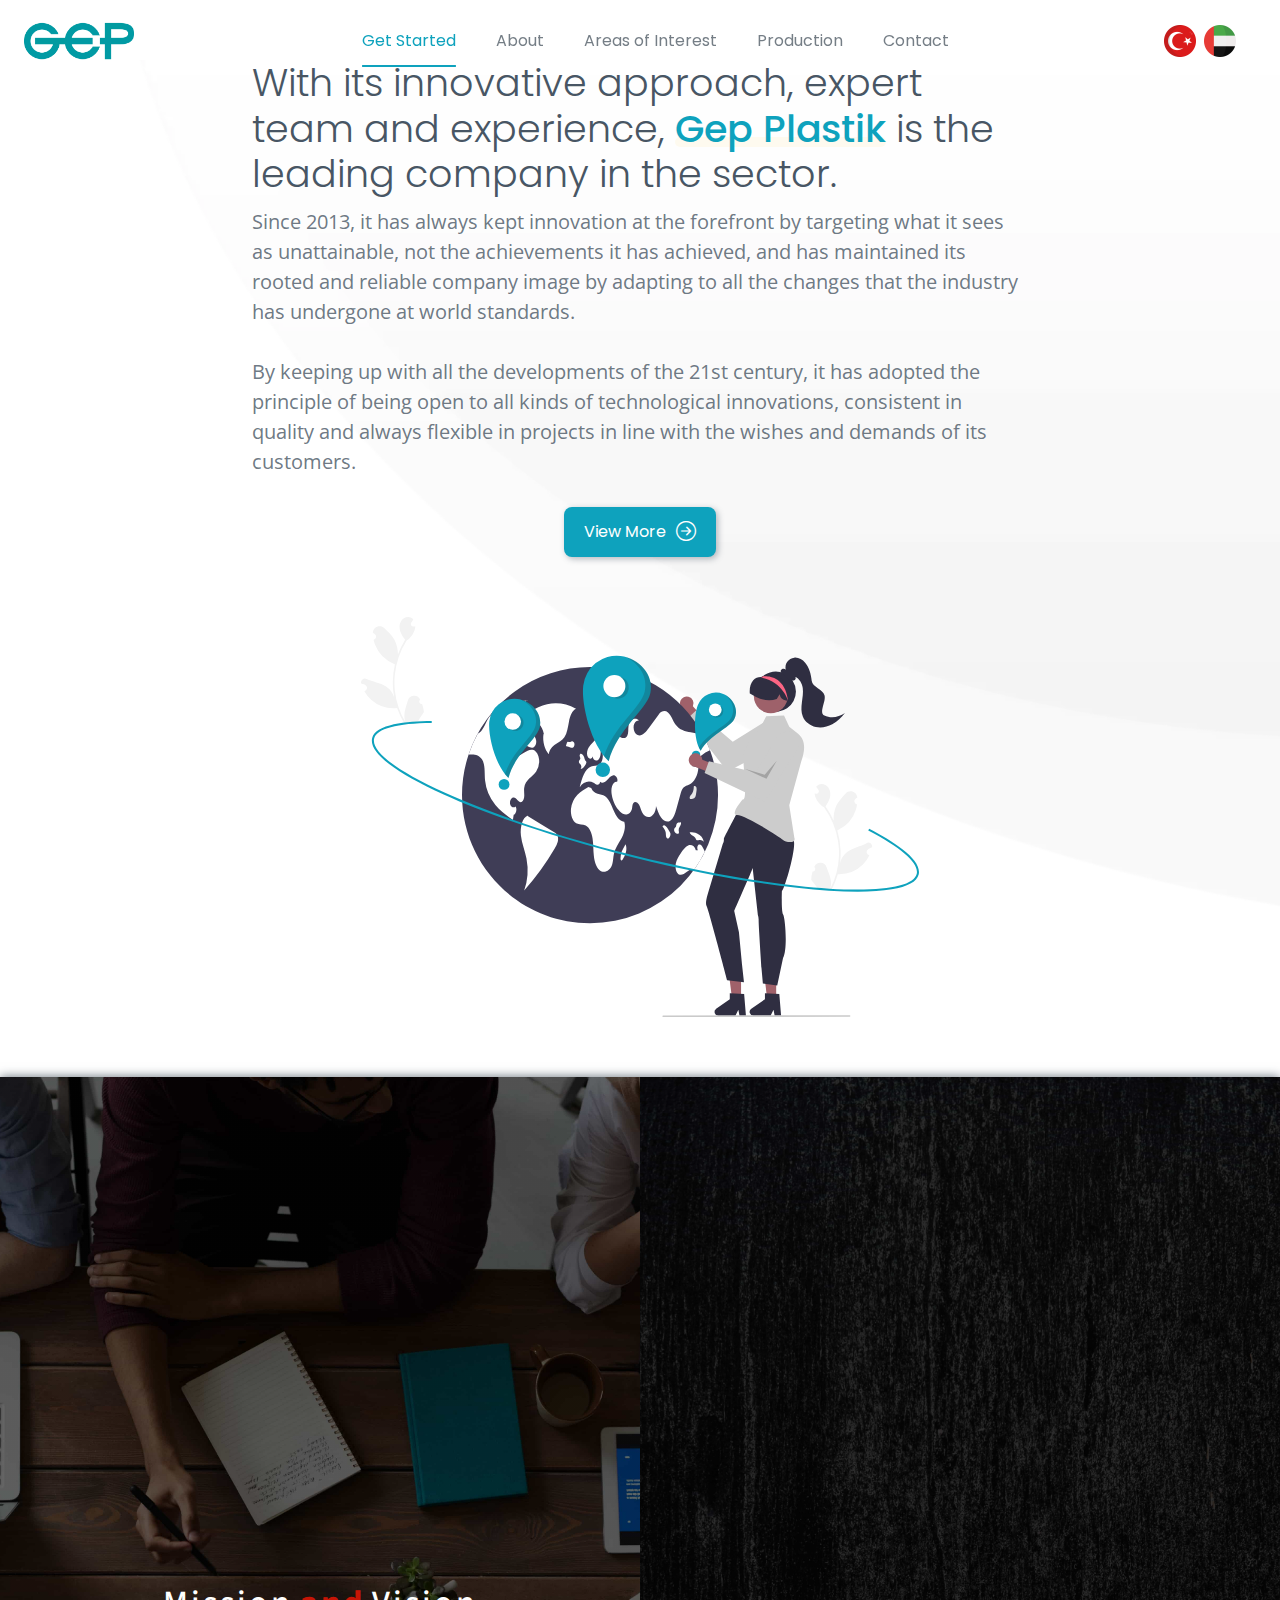
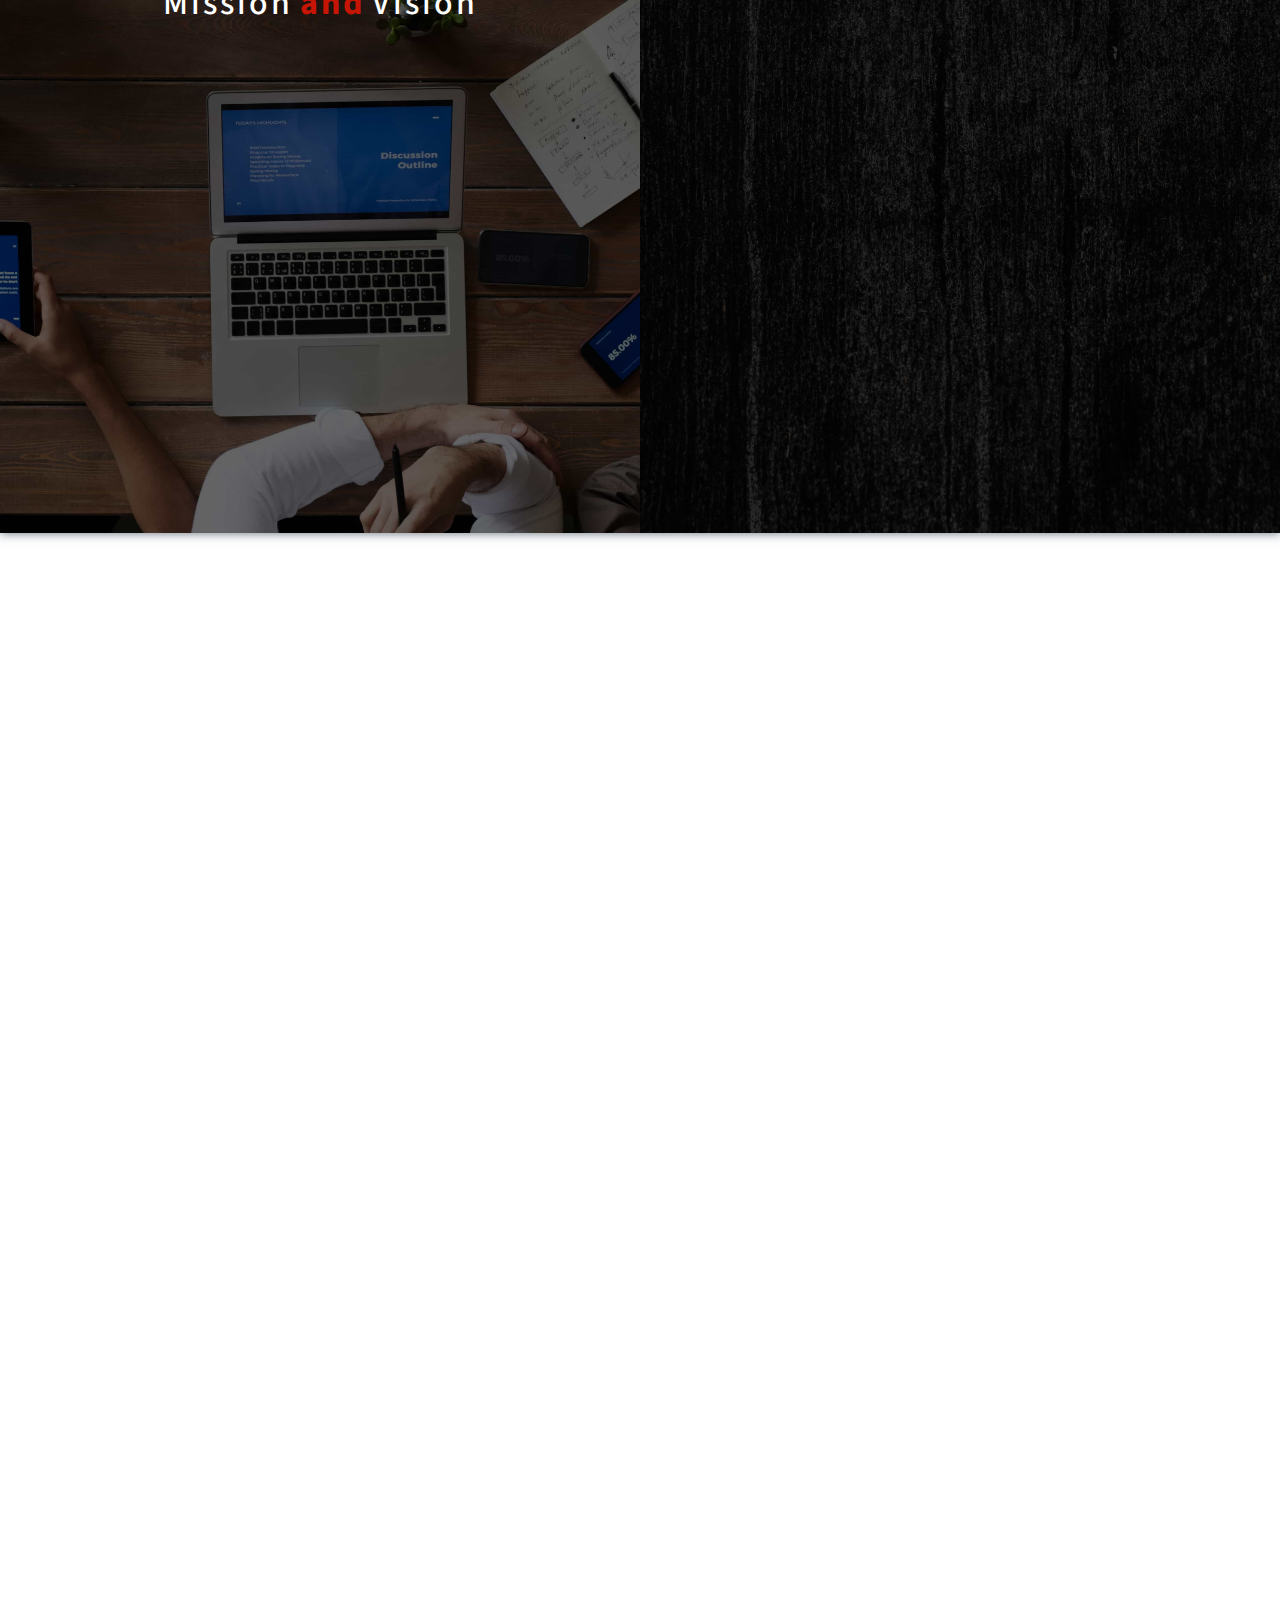
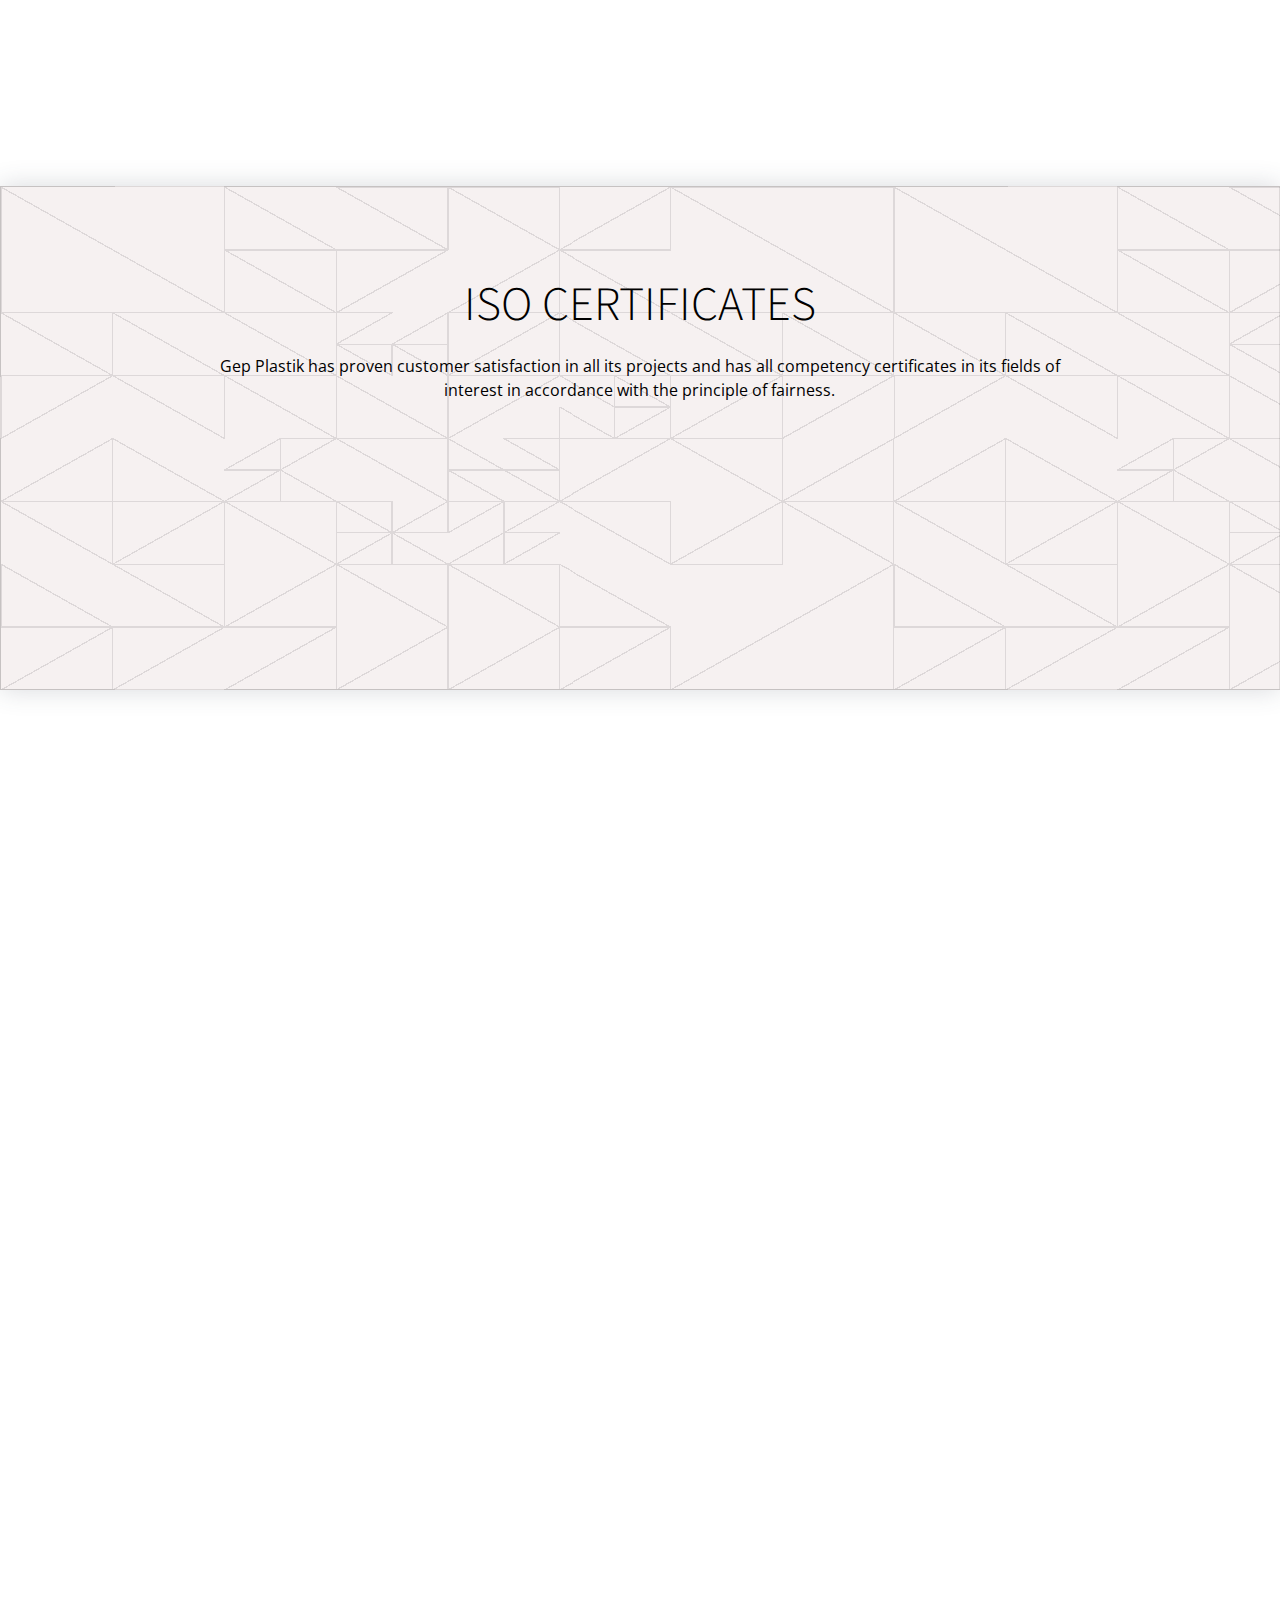
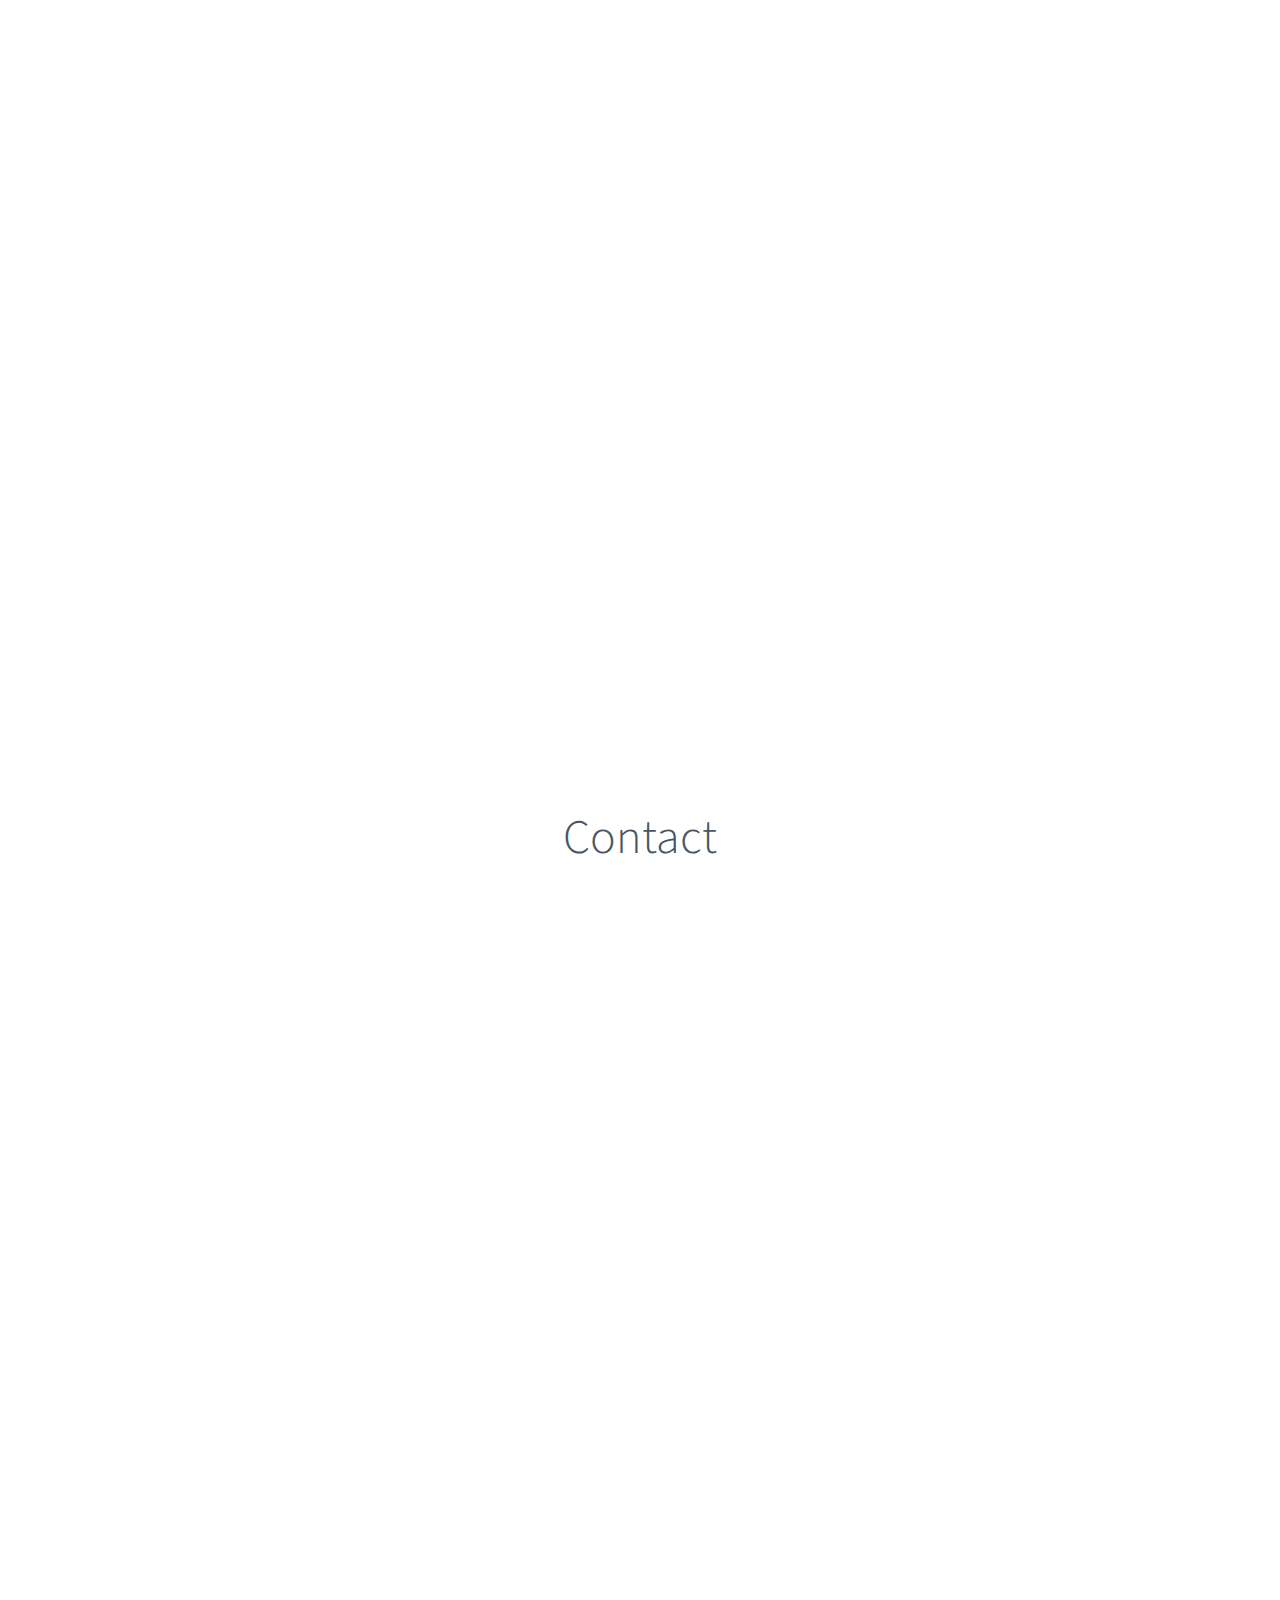
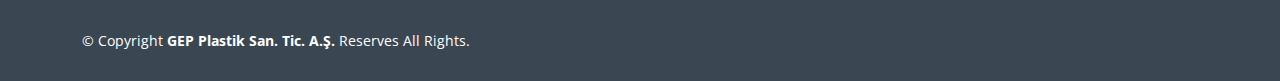
<file: en/index.html>
<!DOCTYPE html>
<html lang="en">

<head>
  <meta charset="utf-8">
  <meta content="width=device-width, initial-scale=1.0" name="viewport">

  <title>GEP Plastik San. Tic. A.Ş.</title>
  <meta content="Our company, since 2013, is a leading company in its sector, which has always prioritized innovation and developed various products in this direction, by targeting what it sees as unattainable, not the achievements it has achieved." name="description">
  <meta content="Gep Plastik,plastic company,plastic production, GEP, plastic bags, book covers, plastic companies" name="keywords">

  <!-- Favicons -->
  <link href="../assets/img/favicon.webp" rel="icon">
  <link href="../assets/img/apple-touch-icon.webp" rel="apple-touch-icon">

  <!-- Google Fonts -->
  <link rel="preconnect" href="https://fonts.googleapis.com">
  <link rel="preconnect" href="https://fonts.gstatic.com" crossorigin>
  <link href="https://fonts.googleapis.com/css2?family=Open+Sans:ital,wght@0,300;0,400;0,500;0,600;0,700;1,300;1,400;1,500;1,600;1,700&family=Poppins:ital,wght@0,300;0,400;0,500;0,600;0,700;1,300;1,400;1,500;1,600;1,700&family=Source+Sans+Pro:ital,wght@0,300;0,400;0,600;0,700;1,300;1,400;1,600;1,700&display=swap" rel="stylesheet">

  <!-- Vendor CSS Files -->
  <link href="../assets/vendor/bootstrap/css/bootstrap.min.css" rel="stylesheet">
  <link href="../assets/vendor/bootstrap-icons/bootstrap-icons.css" rel="stylesheet">
  <link href="../assets/vendor/aos/aos.css" rel="stylesheet">
  <link href="../assets/vendor/glightbox/css/glightbox.min.css" rel="stylesheet">
  <link href="../assets/vendor/swiper/swiper-bundle.min.css" rel="stylesheet">

  <!-- Variables CSS Files. Uncomment your preferred color scheme -->
  <link href="../assets/css/variables.css" rel="stylesheet">

  <!-- Template Main CSS File -->
  <link href="../assets/css/main.css" rel="stylesheet">
</head>

<body>
  <!-- ======= Header ======= -->
  <header id="header" class="header fixed-top" data-scrollto-offset="0">
    <div class="container-fluid d-flex align-items-center justify-content-between">

      <a href="index.html" class="logo d-flex align-items-center scrollto me-auto me-lg-0">
        <img src="../assets/img/gep-logo.webp" alt="Gep Plastik A.Ş Logo">
      </a>

      <nav id="navbar" class="navbar">
        <ul>
          <li><a class="nav-link scrollto" href="index.html#welcome">Get Started</a></li>
          <li><a class="nav-link scrollto" href="index.html#about-us">About</a></li>
          <li><a class="nav-link scrollto" href="index.html#interest-area">Areas of Interest</a></li>
          <li><a class="nav-link scrollto" href="index.html#portfolio">Production</a></li>
          <li><a class="nav-link scrollto" href="index.html#contact">Contact</a></li>
        </ul>
        <i class="bi bi-list mobile-nav-toggle d-none"></i>
      </nav>
      
      <div class="choose-language d-flex gap-2">
        <a href="../index.html"><img src="../assets/img/flags/turkey.png" alt="turkey-icon"></a>
        <a href="../ar/index.html"><img src="../assets/img/flags/united-arab-emirates.png" alt="united-arab-emirates-icon"></a>
      </div>

    </div>
  </header><!-- End Header -->
  
  <!-- ======= Welcome Gep Plastik ======= -->
  <section id="welcome" class="page-start d-flex align-items-center justify-content-center">
    <div class="container d-flex flex-column justify-content-center align-items-center position-relative">
      <h2>With its innovative approach, expert team and experience, <span><em>Gep Plastik</em></span> is the leading company in the sector.</h2>
      <p>Since 2013, it has always kept innovation at the forefront by targeting what it sees as unattainable, not the achievements it has achieved, and has maintained its rooted and reliable company image by adapting to all the changes that the industry has undergone at world standards.</p>
      <p>By keeping up with all the developments of the 21st century, it has adopted the principle of being open to all kinds of technological innovations, consistent in quality and always flexible in projects in line with the wishes and demands of its customers.</p>
      <div class="d-flex">
        <a href="#about-us" class="btn-get-started scrollto d-flex align-items-center">View More<i class="bi bi-arrow-right-circle"></i></a>
      </div>
    </div>
    <img src="../assets/img/welcome-animate-hero.svg" class="img-fluid animated">
  </section><!-- End Welcome Gep Plastik -->

  <!-- ======= Gep Plastic İlke ve Değerler ======= -->
  <section id="about-us" class="about-us">
  <div class="container-fluid p-0" >

    <div class="row g-0">
      <div class="col-lg-6 left-content position-relative">
        <h3 class="misyon-header d-flex h-100 w-100 justify-content-center align-items-center">Mission<span>and</span>Vision</h3>
      </div>
      <div class="col-lg-6">
        <div class="right-content d-flex flex-column justify-content-center h-100">
          <p class="fst-italic notes" data-aos="fade-left">
           "To be in the top three places in the preference of employees, shareholders, customers and suppliers in the sector with its branded and profitable growth model."
          </p>
          <ul data-aos="fade-left">
            <li class="list-header"><i class="bi bi-check-circle me-2"></i>Fair and Objective</li>
            <li>Being Honest, Reliable and Fair Honesty is our most important principle in all our relationships, and we treat our employees, customers, suppliers and shareholders consistently and fairly without making any discrimination and creating trust by providing mutual benefits.</li>
            <li class="list-header"><i class="bi bi-check-circle me-2"></i>We Give Importance to Ethical and Moral Values</li>
            <li>Respecting the Laws and Ethical Values We comply with the laws and legal regulations without compromising, we respect ethical and moral rules, different ideas and values.</li>
            <li class="list-header"><i class="bi bi-check-circle me-2"></i>We are Conscious of Responsibility towards the Environment and Society</li>
            <li>Being Sensitive to the Environment and Respecting the Society We act with the awareness of protecting the environment for our world, fulfill our responsibilities towards today's people and future generations, put human health at the forefront in all our work, and produce by using non-carcinogenic substances in all our products.</li>
            <li class="list-header"><i class="bi bi-check-circle me-2"></i>Resource Management and Technological Adaptation</li>
            <li>Creating Resources for Continuous Improvement In order to continuously improve our product and service quality, we invest in our employees and technology.</li>
            <li class="list-header"><i class="bi bi-check-circle me-2"></i>Customer Satisfaction Our Priority</li>
            <li>Customer Satisfaction We put our customers at the center of all our activities and efforts. We constantly work to produce and finalize solutions to ensure the satisfaction and expectations of our customers.</li>
            <li class="list-header"><i class="bi bi-check-circle me-2"></i>We attach importance to the development of our expert teams in the field</li>
            <li>Today and in the future, the most important capital of our company will be our employees. We constantly try to ensure the development of our employees so that they can fully use their talents and potential. Flexibility Today, where adapting to change is the most important competence, we constantly learn and update ourselves to meet customer needs accurately and on time.</li>
          </ul>
        </div>
      </div>
    </div>

  </div>
  </section><!-- End Gep Plastic İlke ve Değerler -->

  <!-- ======= İlgi Alanları Section ======= -->
  <section id="interest-area" class="interest-area">
    <div class="container" data-aos="fade-up">

      <div class="section-header">
        <h2>Our Interests</h2>
        <p>Gep Plastik, which has carried out numerous production and projects since 2013, has always succeeded in keeping customer satisfaction at the forefront with its projects.</p>
      </div>

      <div class="row gy-5">

        <div class="col-xl-4 col-md-6" data-aos="zoom-in" data-aos-delay="200">
          <div class="interest-item">
            <div class="img">
              <img src="../assets/img/interest/interest-item-1.webp" class="img-fluid" alt="Gep Plastik Üretim">
            </div>
            <div class="details position-relative">
              <div class="icon">
                <i class="bi bi-activity"></i>
              </div>
                <h3>Board and Meeting Presentation Products</h3>
            </div>
          </div>
        </div><!-- End İlgi Alanı -->

        <div class="col-xl-4 col-md-6" data-aos="zoom-in" data-aos-delay="300">
          <div class="interest-item">
            <div class="img">
              <img src="../assets/img/interest/interest-item-2.webp" class="img-fluid" alt="Gep Plastik Üretim">
            </div>
            <div class="details position-relative">
              <div class="icon">
                <i class="bi bi-brush"></i>
              </div>
                <h3>Paint and Drawing Supplies</h3>
            </div>
          </div>
        </div><!-- End İlgi Alanı -->

        <div class="col-xl-4 col-md-6" data-aos="zoom-in" data-aos-delay="400">
          <div class="interest-item">
            <div class="img">
              <img src="../assets/img/interest/interest-item-3.webp" class="img-fluid" alt="Gep Plastik Üretim">
            </div>
            <div class="details position-relative">
              <div class="icon">
                <i class="bi bi-mortarboard"></i>
              </div>
                <h3>Student Tools and Equipment</h3>
            </div>
          </div>
        </div><!-- End İlgi Alanı -->

        <div class="col-xl-4 col-md-6" data-aos="zoom-in" data-aos-delay="500">
          <div class="interest-item">
            <div class="img">
              <img src="../assets/img/interest/interest-item-4.webp" class="img-fluid" alt="Gep Plastik Üretim">
            </div>
            <div class="details position-relative">
              <div class="icon">
                <i class="bi bi-journal-bookmark-fill"></i>
              </div>
                <h3>Notebook, File and Folder Covers</h3>
            </div>
          </div>
        </div><!-- End İlgi Alanı -->

        <div class="col-xl-4 col-md-6" data-aos="zoom-in" data-aos-delay="600">
          <div class="interest-item">
            <div class="img">
              <img src="../assets/img/interest/interest-item-5.webp" class="img-fluid" alt="Gep Plastik Üretim">
            </div>
            <div class="details position-relative">
              <div class="icon">
                <i class="bi bi-bar-chart-steps"></i>
              </div>
                <h3>Display Stands and Shelves</h3>
            </div>
          </div>
        </div><!-- End İlgi Alanı -->

        <div class="col-xl-4 col-md-6" data-aos="zoom-in" data-aos-delay="700">
          <div class="interest-item">
            <div class="img">
              <img src="../assets/img/interest/interest-item-6.webp" class="img-fluid" alt="Gep Plastik Üretim">
            </div>
            <div class="details position-relative">
              <div class="icon">
                <i class="bi bi-basket2"></i>
              </div>
                <h3>Hobby Supplies and Gifts</h3>
            </div>
          </div>
        </div><!-- End İlgi Alanı -->

      </div>

    </div>
  </section><!-- End İlgi Alanları Section -->

  <!-- ======= ISO Certifica Section ======= -->
  <section id="iso-certifica" class="iso-certifica">
    <div class="container">
      <div class="section-header">
        <h2>ISO CERTIFICATES</h2>
        <p>Gep Plastik has proven customer satisfaction in all its projects and has all competency certificates in its fields of interest in accordance with the principle of fairness.</p>
      </div>
      <div class="row d-flex align-content-center justify-content-center justify-content-xl-between ">
        <img class="col-xl-2 col-lg-3 col-md-4 col-6" data-aos="zoom-in" data-aos-delay="0" src="../assets/img/certificates/iso-9001.png" alt="Gep Plastik ISO 9001 Sertifika">
        <img class="col-xl-2 col-lg-3 col-md-4 col-6" data-aos="zoom-in" data-aos-delay="50" src="../assets/img/certificates/iso-45001.png" alt="Gep Plastik ISO 45001 Sertifika">
        <img class="col-xl-2 col-lg-3 col-md-4 col-6" data-aos="zoom-in" data-aos-delay="150" src="../assets/img/certificates/İSO-10002.png" alt="Gep Plastik ISO 10002 Sertifika">
        <img class="col-xl-2 col-lg-3 col-md-4 col-6" data-aos="zoom-in" data-aos-delay="250" src="../assets/img/certificates/İSO-14001.png" alt="Gep Plastik ISO 14001 Sertifika">
        <img class="col-xl-2 col-lg-3 col-md-4 col-6" data-aos="zoom-in" data-aos-delay="350" src="../assets/img/certificates/İSO-27001.png" alt="Gep Plastik ISO 27001 Sertifika">
      </div>
    </div>
  </section><!-- ======= End ISO Certifica Section ======= -->

  <!-- ======= Ürünler Section ======= -->
  <section id="portfolio" class="portfolio" data-aos="fade-up">

    <div class="container">

      <div class="section-header">
        <h2>Products</h2>
        <p>Gep Plastik always prioritizes customer satisfaction in the products it produces with its experienced production team and high quality production resources, and has managed to become a well-established company with numerous products it has produced since 2013.</p>
      </div>

    </div>

    <div class="container-fluid" data-aos="fade-up" data-aos-delay="200">

      <div class="portfolio-isotope" data-portfolio-filter="*" data-portfolio-layout="masonry" data-portfolio-sort="original-order">

        <ul class="portfolio-flters">
          <li data-filter="*" class="filter-active">All Products</li>
          <li data-filter=".filter-books">Books</li>
          <li data-filter=".filter-wind-rose">Pinwheels</li>
          <li data-filter=".filter-file">Files</li>
          <li data-filter=".filter-box">Boxes</li>
          <li data-filter=".filter-plate">Sheets</li>
          <li data-filter=".filter-american-service">American Service</li>
          
          
        </ul><!-- End Ürünler Filters -->

        <div class="row g-0 portfolio-container">

          <div class="col-xl-3 col-lg-4 col-md-6 portfolio-item">
            <img src="../assets/img/products/client-1.webp" class="img-fluid" alt="Gep Plastik Ürün">
            <div class="portfolio-info">
              <h4>Gep Plastik A.Ş</h4>
              <a href="../assets/img/products/client-1.webp" title="Gep Plastik A.Ş" data-gallery="portfolio-gallery" class="glightbox preview-link"><i class="bi bi-zoom-in"></i></a>
            </div>
          </div><!-- End Ürün Item -->

          <div class="col-xl-3 col-lg-4 col-md-6 portfolio-item filter-books">
            <img src="../assets/img/products/client-2.webp" class="img-fluid" alt="Gep Plastik Ürün">
            <div class="portfolio-info">
              <h4>PP Notebook Covers</h4>
              <a href="../assets/img/products/client-2.webp" title="PP Notebook Covers" data-gallery="portfolio-gallery" class="glightbox preview-link"><i class="bi bi-zoom-in"></i></a>
            </div>
          </div><!-- End Ürün Item -->

          <div class="col-xl-3 col-lg-4 col-md-6 portfolio-item filter-books">
            <img src="../assets/img/products/client-13.webp" class="img-fluid" alt="Gep Plastik Ürün">
            <div class="portfolio-info">
              <h4>PP Notebook Covers</h4>
              <a href="../assets/img/products/client-13.webp" title="PP Notebook Covers" data-gallery="portfolio-gallery" class="glightbox preview-link"><i class="bi bi-zoom-in"></i></a>
            </div>
          </div><!-- End Ürün Item -->

          <div class="col-xl-3 col-lg-4 col-md-6 portfolio-item filter-wind-rose">
            <img src="../assets/img/products/client-3.webp" class="img-fluid" alt="Gep Plastik Ürün">
            <div class="portfolio-info">
              <h4>PP Pinwheels</h4>
              <a href="../assets/img/products/client-3.webp" title="Pinwheels" data-gallery="portfolio-gallery" class="glightbox preview-link"><i class="bi bi-zoom-in"></i></a>
            </div>
          </div><!-- End Ürün Item -->

          <div class="col-xl-3 col-lg-4 col-md-6 portfolio-item filter-box">
            <img src="../assets/img/products/client-4.webp" class="img-fluid" alt="Gep Plastik Ürün">
            <div class="portfolio-info">
              <h4>PP Box</h4>
              <a href="../assets/img/products/client-4.webp" title="PP Box" data-gallery="portfolio-gallery" class="glightbox preview-link"><i class="bi bi-zoom-in"></i></a>
            </div>
          </div><!-- End Ürün Item -->

          <div class="col-xl-3 col-lg-4 col-md-6 portfolio-item filter-box">
            <img src="../assets/img/products/client-5.webp" class="img-fluid" alt="Gep Plastik Ürün">
            <div class="portfolio-info">
              <h4>PP Box</h4>
              <a href="../assets/img/products/client-5.webp" title="PP Box" data-gallery="portfolio-gallery" class="glightbox preview-link"><i class="bi bi-zoom-in"></i></a>
            </div>
          </div><!-- End Ürün Item -->

          <div class="col-xl-3 col-lg-4 col-md-6 portfolio-item filter-file">
            <img src="../assets/img/products/client-6.webp" class="img-fluid" alt="Gep Plastik Ürün">
            <div class="portfolio-info">
              <h4>PP File</h4>
              <a href="../assets/img/products/client-6.webp" title="PP File" data-gallery="portfolio-gallery" class="glightbox preview-link"><i class="bi bi-zoom-in"></i></a>
            </div>
          </div><!-- End Ürün Item -->

          <div class="col-xl-3 col-lg-4 col-md-6 portfolio-item filter-file">
            <img src="../assets/img/products/client-7.webp" class="img-fluid" alt="Gep Plastik Ürün">
            <div class="portfolio-info">
              <h4>PP File</h4>
              <a href="../assets/img/products/client-7.webp" title="PP File" data-gallery="portfolio-gallery" class="glightbox preview-link"><i class="bi bi-zoom-in"></i></a>
            </div>
          </div><!-- End Ürün Item -->

          <div class="col-xl-3 col-lg-4 col-md-6 portfolio-item filter-american-service">
            <img src="../assets/img/products/client-8.webp" class="img-fluid" alt="Gep Plastik Ürün">
            <div class="portfolio-info">
              <h4>PP American Service</h4>
              <a href="../assets/img/products/client-8.webp" title="PP American Service" data-gallery="portfolio-gallery" class="glightbox preview-link"><i class="bi bi-zoom-in"></i></a>
            </div>
          </div><!-- End Ürün Item -->

          <div class="col-xl-3 col-lg-4 col-md-6 portfolio-item filter-plate">
            <img src="../assets/img/products/client-9.webp" class="img-fluid" alt="Gep Plastik Ürün">
            <div class="portfolio-info">
              <h4>PP Sheet</h4>
              <a href="../assets/img/products/client-9.webp" title="PP Sheet" data-gallery="portfolio-gallery" class="glightbox preview-link"><i class="bi bi-zoom-in"></i></a>
            </div>
          </div><!-- End Ürün Item -->

          <div class="col-xl-3 col-lg-4 col-md-6 portfolio-item filter-plate">
            <img src="../assets/img/products/client-10.webp" class="img-fluid" alt="Gep Plastik Ürün">
            <div class="portfolio-info">
              <h4>PP Sheet</h4>
              <a href="../assets/img/products/client-10.webp" title="PP Sheet" data-gallery="portfolio-gallery" class="glightbox preview-link"><i class="bi bi-zoom-in"></i></a>
            </div>
          </div><!-- End Ürün Item -->

          <div class="col-xl-3 col-lg-4 col-md-6 portfolio-item filter-plate">
            <img src="../assets/img/products/client-11.webp" class="img-fluid" alt="Gep Plastik Ürün">
            <div class="portfolio-info">
              <h4>PP Sheet</h4>
              <a href="../assets/img/products/client-1.webp" title="PP Sheet" data-gallery="portfolio-gallery" class="glightbox preview-link"><i class="bi bi-zoom-in"></i></a>
            </div>
          </div><!-- End Ürün Item -->

          <div class="col-xl-3 col-lg-4 col-md-6 portfolio-item filter-plate">
            <img src="../assets/img/products/client-12.webp" class="img-fluid" alt="Gep Plastik Ürün">
            <div class="portfolio-info">
              <h4>PP Sheet</h4>
              <a href="../assets/img/products/client-12.webp" title="PP Sheet" data-gallery="portfolio-gallery" class="glightbox preview-link"><i class="bi bi-zoom-in"></i></a>
            </div>
          </div><!-- End Ürün Item -->

          <div class="col-xl-3 col-lg-4 col-md-6 portfolio-item filter-plate">
            <img src="../assets/img/products/client-14.webp" class="img-fluid" alt="Gep Plastik Ürün">
            <div class="portfolio-info">
              <h4>PP Sheet</h4>
              <a href="../assets/img/products/client-14.webp" title="PP Sheet" data-gallery="portfolio-gallery" class="glightbox preview-link"><i class="bi bi-zoom-in"></i></a>
            </div>
          </div><!-- End Ürün Item -->

        </div><!-- End Ürünler Container -->

      </div>

    </div>
</section><!-- End Ürünler Section -->

  <!-- ======= Contact Section ======= -->
  <section id="contact" class="contact">

    <div class="container">
      
      <div class="section-header">
        <h2>Contact</h2>
      </div><!-- End Header -->

      <div class="row gy-5 gx-lg-5">

          <div class="info col-lg-4" data-aos="fade-right">
            <h3>GEP Plastik San. Tic. A.Ş.</h3>
            <p>You can contact us through the following communication channels.</p>

            <div class="info-item d-flex">
              <i class="bi bi-geo-alt flex-shrink-0"></i>
              <div>
                <h4>Location:</h4>
                <p>Maltepe Mah. Fazılpaşa Cad. No:8E Giriş 34010 Topkapı / İstanbul / Türkiye</p>
              </div>
            </div><!-- End Info Item -->

            <div class="info-item d-flex">
              <i class="bi bi-envelope flex-shrink-0"></i>
              <div>
                <h4>Email:</h4>
                <p>gep@gepplastik.com.tr</p>
              </div>
            </div><!-- End Info Item -->

            <div class="info-item d-flex">
              <i class="bi bi-phone flex-shrink-0"></i>
              <div class="col-5">
                <h4>Office: </h4>
                <p>0212 493 33 73</p>
              </div>
              <div class="col-7">
                <h4>WhatsApp: </h4>
                <p>+90 0530 497 8022</p>
              </div>
            </div><!-- End Info Item -->

          </div><!-- End Info Div -->

          <div class="col-lg-8" data-aos="fade-left">
            <div class="map">
              <iframe src="https://www.google.com/maps/embed?pb=!1m18!1m12!1m3!1d24083.427485494103!2d28.9081064469646!3d41.015881771475286!2m3!1f0!2f0!3f0!3m2!1i1024!2i768!4f13.1!3m3!1m2!1s0x14caba5a49d08519%3A0xa1e0d66a8dae3914!2sGep%20Plastik!5e0!3m2!1sen!2str!4v1666045237794!5m2!1sen!2str" width="600" height="450" style="border:0;" allowfullscreen="" loading="lazy" referrerpolicy="no-referrer-when-downgrade"></iframe>
            </div>
          </div><!-- End Map Div -->

      </div><!-- End Row Section -->

    </div><!-- End Container Section -->
  </section><!-- End Contact Section -->

  <!-- ======= Footer ======= -->
  <footer class="footer">

      <div class="footer-legal">
        <div class="container">
              &copy; Copyright <strong><span>GEP Plastik San. Tic. A.Ş.</span></strong> Reserves All Rights.
        </div>
      </div>
  
  </footer><!-- End Footer -->

  <!-- ======= Page Up Icon ======= -->
  <a href="#" class="scroll-top d-flex align-items-center justify-content-center"><i class="bi bi-arrow-up-short"></i></a>
  <!-- ======= Website loading icon ======= -->
  <div id="preloader"></div>

  <!-- Vendor JS Files -->
  <script src="../assets/vendor/bootstrap/js/bootstrap.bundle.min.js"></script>
  <script src="../assets/vendor/aos/aos.js"></script>
  <script src="../assets/vendor/glightbox/js/glightbox.min.js"></script>
  <script src="../assets/vendor/isotope-layout/isotope.pkgd.min.js"></script>
  <script src="../assets/vendor/swiper/swiper-bundle.min.js"></script>

  <!-- Template Main JS File -->
  <script src="../assets/js/main.js"></script>

</body>

</html>
</file>
<file: assets/css/variables.css>
:root {
  /* Fonts */
  --font-default: "Open Sans", system-ui, -apple-system, "Segoe UI", Roboto,
    "Helvetica Neue", Arial, "Noto Sans", "Liberation Sans", sans-serif,
    "Apple Color Emoji", "Segoe UI Emoji", "Segoe UI Symbol", "Noto Color Emoji";
  --font-primary: "Source Sans Pro", sans-serif;
  --font-secondary: "Poppins", sans-serif;

  /* Colors */
  /* The *-rgb color names are simply the RGB converted value of the corresponding color for use in the rgba() function */

  /* Default text color */
  --color-default: #1a1f24;
  --color-default-rgb: 26, 31, 36;

  /* Defult links color */
  --color-links: #0ea2bd;
  --color-links-hover: #1ec3e0;

  /* Primay colors */
  --color-primary: #0ea2bd;
  --color-primary-light: #1ec3e0;
  --color-primary-dark: #0189a1;

  --color-primary-rgb: 14, 162, 189;
  --color-primary-light-rgb: 30, 195, 224;
  --color-primary-dark-rgb: 1, 137, 161;

  /* Secondary colors */
  --color-secondary: #485664;
  --color-secondary-light: #8f9fae;
  --color-secondary-dark: #3a4753;

  --color-secondary-rgb: 72, 86, 100;
  --color-secondary-light-rgb: 143, 159, 174;
  --color-secondary-dark-rgb: 58, 71, 83;

  /* General colors */
  --color-blue: #0d6efd;
  --color-blue-rgb: 13, 110, 253;

  --color-indigo: #6610f2;
  --color-indigo-rgb: 102, 16, 242;

  --color-purple: #6f42c1;
  --color-purple-rgb: 111, 66, 193;

  --color-pink: #f3268c;
  --color-pink-rgb: 243, 38, 140;

  --color-red: #df1529;
  --color-red-rgb: 223, 21, 4;

  --color-orange: #fd7e14;
  --color-orange-rgb: 253, 126, 20;

  --color-yellow: #ffc107;
  --color-yellow-rgb: 255, 193, 7;

  --color-green: #059652;
  --color-green-rgb: 5, 150, 82;

  --color-teal: #20c997;
  --color-teal-rgb: 32, 201, 151;

  --color-cyan: #0dcaf0;
  --color-cyan-rgb: 13, 202, 240;

  --color-white: #ffffff;
  --color-white-rgb: 255, 255, 255;

  --color-gray: #6c757d;
  --color-gray-rgb: 108, 117, 125;

  --color-black: #000000;
  --color-black-rgb: 0, 0, 0;
}

/*--------------------------------------------------------------
# 2. Override default Bootstrap variables
--------------------------------------------------------------*/
:root {
  --bs-blue: var(--color-blue);
  --bs-indigo: var(--color-indigo);
  --bs-purple: var(--color-purple);
  --bs-pink: var(--color-pink);
  --bs-red: var(--color-red);
  --bs-orange: var(--color-orange);
  --bs-yellow: var(--color-yellow);
  --bs-green: var(--color-green);
  --bs-teal: var(--color-teal);
  --bs-cyan: var(--color-cyan);
  --bs-white: var(--color-white);
  --bs-gray: var(--color-gray);
  --bs-gray-dark: #343a40;
  --bs-gray-100: #f8f9fa;
  --bs-gray-200: #e9ecef;
  --bs-gray-300: #dee2e6;
  --bs-gray-400: #ced4da;
  --bs-gray-500: #adb5bd;
  --bs-gray-600: #6c757d;
  --bs-gray-700: #495057;
  --bs-gray-800: #343a40;
  --bs-gray-900: #212529;
  --bs-primary: var(--color-blue);
  --bs-secondary: var(--color-blue);
  --bs-success: #198754;
  --bs-info: #0dcaf0;
  --bs-warning: #ffc107;
  --bs-danger: #dc3545;
  --bs-light: #f8f9fa;
  --bs-dark: #212529;
  --bs-primary-rgb: var(--color-primary-rgb);
  --bs-secondary-rgb: var(--color-secondary-rgb);
  --bs-success-rgb: 25, 135, 84;
  --bs-info-rgb: 13, 202, 240;
  --bs-warning-rgb: 255, 193, 7;
  --bs-danger-rgb: 220, 53, 69;
  --bs-light-rgb: 248, 249, 250;
  --bs-dark-rgb: 33, 37, 41;
  --bs-white-rgb: var(--color-white-rgb);
  --bs-black-rgb: var(--color-black-rgb);
  --bs-body-color-rgb: var(--color-default-rgb);
  --bs-body-bg-rgb: 255, 255, 255;
  --bs-font-sans-serif: var(--font-default);
  --bs-font-monospace: SFMono-Regular, Menlo, Monaco, Consolas,
    "Liberation Mono", "Courier New", monospace;
  --bs-gradient: linear-gradient(
    180deg,
    rgba(255, 255, 255, 0.15),
    rgba(255, 255, 255, 0)
  );
  --bs-body-font-family: var(--font-default);
  --bs-body-font-size: 1rem;
  --bs-body-font-weight: 400;
  --bs-body-line-height: 1.5;
  --bs-body-color: var(--color-default);
  --bs-body-bg: #fff;
}

/*--------------------------------------------------------------
# 3. Set color and background class names
--------------------------------------------------------------*/
/* Fonts */
.font-default {
  font-family: var(--font-default) !important;
}
.font-primary {
  font-family: var(--font-primary) !important;
}
.font-secondary {
  font-family: var(--font-secondary) !important;
}

/* Text Colors */
.color-default {
  color: var(--color-default) !important;
}
.color-links {
  color: var(--color-links) !important;
}
.color-links:hover {
  color: var(--color-links-hover) !important;
}
.color-primary {
  color: var(--color-primary) !important;
}
.color-primary-light {
  color: var(--color-primary-light) !important;
}
.color-primary-dark {
  color: var(--color-primary-dark) !important;
}
.color-secondary {
  color: var(--color-secondary) !important;
}
.color-secondary-light {
  color: var(--color-secondary-light) !important;
}
.color-secondary-dark {
  color: var(--color-secondary-dark) !important;
}
.color-blue {
  color: var(--color-blue) !important;
}
.color-indigo {
  color: var(--color-indigo) !important;
}
.color-purple {
  color: var(--color-purple) !important;
}
.color-pink {
  color: var(--color-pink) !important;
}
.color-red {
  color: var(--color-red) !important;
}
.color-orange {
  color: var(--color-orange) !important;
}
.color-yellow {
  color: var(--color-yellow) !important;
}
.color-green {
  color: var(--color-green) !important;
}
.color-teal {
  color: var(--color-teal) !important;
}
.color-cyan {
  color: var(--color-cyan) !important;
}
.color-white {
  color: var(--color-white) !important;
}
.color-gray {
  color: var(--color-gray) !important;
}
.color-black {
  color: var(--color-black) !important;
}

/* Background Colors */
.bg-default {
  background-color: var(--color-default) !important;
}
.bg-primary {
  background-color: var(--color-primary) !important;
}
.bg-primary-light {
  background-color: var(--color-primary-light) !important;
}
.bg-primary-dark {
  background-color: var(--color-primary-dark) !important;
}
.bg-secondary {
  background-color: var(--color-secondary) !important;
}
.bg-secondary-light {
  background-color: var(--color-secondary-light) !important;
}
.bg-secondary-dark {
  background-color: var(--color-secondary-dark) !important;
}
.bg-blue {
  background-color: var(--color-blue) !important;
}
.bg-indigo {
  background-color: var(--color-indigo) !important;
}
.bg-purple {
  background-color: var(--color-purple) !important;
}
.bg-pink {
  background-color: var(--color-pink) !important;
}
.bg-red {
  background-color: var(--color-red) !important;
}
.bg-orange {
  background-color: var(--color-orange) !important;
}
.bg-yellow {
  background-color: var(--color-yellow) !important;
}
.bg-green {
  background-color: var(--color-green) !important;
}
.bg-teal {
  background-color: var(--color-teal) !important;
}
.bg-cyan {
  background-color: var(--color-cyan) !important;
}
.bg-white {
  background-color: var(--color-white) !important;
}
.bg-gray {
  background-color: var(--color-gray) !important;
}
.bg-black {
  background-color: var(--color-black) !important;
}
</file>
<file: assets/css/main.css>
/*--------------------------------------------------------------
# General
--------------------------------------------------------------*/
:root {
  scroll-behavior: smooth;
}

a {
  color: var(--color-links);
  text-decoration: none;
}

a:hover {
  color: var(--color-links-hover);
  text-decoration: none;
}

h1,
h2,
h3,
h4,
h5,
h6 {
  font-family: var(--font-primary);
}

/*--------------------------------------------------------------
# Preloader Page Loading Icon
--------------------------------------------------------------*/
#preloader {
  position: fixed;
  inset: 0;
  z-index: 9999;
  overflow: hidden;
  background: var(--color-white);
  transition: all 0.6s ease-out;
  width: 100%;
  height: 100vh;
}

#preloader:before,
#preloader:after {
  content: "";
  position: absolute;
  border: 4px solid var(--color-primary);
  border-radius: 50%;
  -webkit-animation: animate-preloader 2s cubic-bezier(0, 0.2, 0.8, 1) infinite;
  animation: animate-preloader 2s cubic-bezier(0, 0.2, 0.8, 1) infinite;
}

#preloader:after {
  -webkit-animation-delay: -0.5s;
  animation-delay: -0.5s;
}

@-webkit-keyframes animate-preloader {
  0% {
    width: 10px;
    height: 10px;
    top: calc(50% - 5px);
    left: calc(50% - 5px);
    opacity: 1;
  }

  100% {
    width: 72px;
    height: 72px;
    top: calc(50% - 36px);
    left: calc(50% - 36px);
    opacity: 0;
  }
}

@keyframes animate-preloader {
  0% {
    width: 10px;
    height: 10px;
    top: calc(50% - 5px);
    left: calc(50% - 5px);
    opacity: 1;
  }

  100% {
    width: 72px;
    height: 72px;
    top: calc(50% - 36px);
    left: calc(50% - 36px);
    opacity: 0;
  }
}

/*--------------------------------------------------------------
# Sections & Section Header
--------------------------------------------------------------*/
section {
  padding: 60px 0;
  overflow: hidden;
}

.section-header {
  text-align: center;
  padding-bottom: 40px;
}

.section-header h2 {
  font-size: 48px;
  font-weight: 300;
  margin-bottom: 20px;
  color: var(--color-secondary);
}

.section-header p {
  margin: 0 auto;
  color: var(--color-secondary-light);
}

@media (min-width: 1280px) {
  .section-header p {
    max-width: 80%;
  }
}

/*--------------------------------------------------------------
# Scroll top button
--------------------------------------------------------------*/
.scroll-top {
  position: fixed;
  visibility: hidden;
  opacity: 0;
  right: 15px;
  bottom: 15px;
  z-index: 995;
  background: var(--color-primary);
  width: 40px;
  height: 40px;
  border-radius: 4px;
  transition: all 0.4s;
}

.scroll-top i {
  font-size: 24px;
  color: var(--color-white);
  line-height: 0;
}

.scroll-top:hover {
  background: rgba(var(--color-primary-rgb), 0.85);
  color: var(--color-white);
}

.scroll-top.active {
  visibility: visible;
  opacity: 1;
}

/*--------------------------------------------------------------
# Disable aos animation delay on mobile devices
--------------------------------------------------------------*/
@media screen and (max-width: 768px) {
  [data-aos-delay] {
    transition-delay: 0 !important;
  }
}

/*--------------------------------------------------------------
# Header
--------------------------------------------------------------*/
.header {
  padding: 15px 0;
  transition: all 0.5s;
  z-index: 997;
}

.header.sticked {
  background: var(--color-white);
  box-shadow: 0px 2px 20px rgba(var(--color-secondary-rgb), 0.1);
}

.header .logo img {
  max-width: 110px;
  max-height: 40px;
  margin: 0 12px;
}

/* Logo yerine yazı kullanılmak istenilirse */
/* .header .logo h1 {
  font-size: 32px;
  font-weight: 300;
  margin-bottom: 0;
  color: var(--color-secondary);
  font-family: var(--font-secondary);
} */

.header .choose-language {
  margin-right: 32px;
}

.header .choose-language img {
  width: 32px;
}

.header .choose-language img:hover {
  transform: scale(1.22);
  transition-duration: 300ms;
}

@media (max-width: 1279px) {
  .header .logo img {
    max-width: 80px;
    margin: 0 8px;
  }

  .header .choose-language {
    margin-right: 55px;
  }

  .header .choose-language img {
    width: 28px;
  }
}

/*--------------------------------------------------------------
# Desktop Navigation 
--------------------------------------------------------------*/
@media (min-width: 1280px) {
  .navbar {
    padding: 0;
    position: relative;
  }

  .navbar ul {
    margin: 0;
    padding: 0;
    display: flex;
    list-style: none;
    align-items: center;
  }

  .navbar li {
    position: relative;
  }

  .navbar > ul > li {
    white-space: nowrap;
  }

  .navbar a,
  .navbar a:focus {
    display: flex;
    align-items: center;
    justify-content: space-between;
    padding: 14px 20px;
    font-family: var(--font-secondary);
    font-size: 16px;
    font-weight: 400;
    color: rgba(var(--color-secondary-dark-rgb), 0.7);
    white-space: nowrap;
    transition: 0.3s;
    position: relative;
  }

  .navbar a i,
  .navbar a:focus i {
    font-size: 12px;
    line-height: 0;
    margin-left: 5px;
  }

  .navbar > ul > li > a:before {
    content: "";
    position: absolute;
    width: 100%;
    height: 2px;
    bottom: 0;
    left: 0;
    background-color: var(--color-primary);
    visibility: hidden;
    transition: all 0.3s ease-in-out 0s;
    transform: scaleX(0);
    transition: all 0.3s ease-in-out 0s;
  }

  .navbar a:hover:before,
  .navbar li:hover > a:before,
  .navbar .active:before {
    visibility: visible;
    transform: scaleX(0.7);
  }

  .navbar a:hover,
  .navbar .active,
  .navbar .active:focus,
  .navbar li:hover > a {
    color: var(--color-primary);
  }
}
/*--------------------------------------------------------------
# Mobile Navigation
--------------------------------------------------------------*/
@media (max-width: 1279px) {
  .navbar {
    position: fixed;
    top: 0;
    left: -100%;
    width: calc(100% - 70px);
    bottom: 0;
    transition: 0.3s;
    z-index: 9997;
  }

  .navbar ul {
    position: absolute;
    inset: 0;
    padding: 10px 0;
    margin: 0;
    background-color: rgba(var(--color-primary-dark-rgb), 0.8);
    overflow-y: auto;
    transition: 0.3s;
    z-index: 9998;
  }

  .navbar a,
  .navbar a:focus {
    display: flex;
    align-items: center;
    justify-content: space-between;
    padding: 12px 20px;
    margin-bottom: 1px;
    font-size: 16px;
    font-weight: 500;

    background: linear-gradient(
      rgba(var(--color-gray-rgb), 0.4),
      rgba(var(--color-black-rgb), 0.5)
    );
    color: rgba(var(--color-white-rgb), 0.9);
    white-space: nowrap;
    transition: 0.3s;
  }

  .navbar a i,
  .navbar a:focus i {
    font-size: 12px;
    line-height: 0;
    margin-left: 5px;
  }

  .navbar a:hover,
  .navbar .active,
  .navbar .active:focus,
  .navbar li:hover > a {
    color: var(--color-white);
    border-left: 16px solid rgba(var(--color-white-rgb), 0.7);
  }

  .mobile-nav-toggle {
    display: block !important;
    position: fixed;
    top: 13px;
    right: 20px;
    line-height: 0;
    font-size: 32px;
    border-radius: 5px;
    color: var(--color-white);
    background-color: rgba(var(--color-primary-dark-rgb), 0.8);
    z-index: 9999;
    cursor: pointer;
    transition: 0.5s;
  }

  .mobile-nav-toggle.bi-x {
    color: var(--color-white);
  }

  .mobile-nav-active {
    overflow: hidden;
    z-index: 9995;
    position: relative;
  }

  .mobile-nav-active .navbar {
    left: 0;
  }

  .mobile-nav-active .navbar:before {
    content: "";
    position: fixed;
    inset: 0;
    background: rgba(var(--color-secondary-rgb), 0.8);
    z-index: 9996;
  }
}

/*--------------------------------------------------------------
# Index Page
--------------------------------------------------------------*/
/*--------------------------------------------------------------
# Başlangıç Section
--------------------------------------------------------------*/
.page-start {
  width: 100%;
  min-height: 100vh;
  background: url("../img/welcome-bg.webp") center center;
  background-size: cover;
  position: relative;
  padding: 0 120px;
}

.page-start img {
  width: 650px;
}

.page-start .container {
  max-width: 800px;
}

.page-start h2 {
  margin: 0 0 10px 0;
  font-size: 38px;
  font-weight: 300;
  color: var(--color-secondary);
  font-family: var(--font-secondary);
}

.page-start h2 span {
  color: var(--color-primary);
  font-weight: 500;
}

.page-start .container h2 em {
  font-style: normal;
  position: relative;
}

.page-start .container h2 em:after {
  content: "";
  position: absolute;
  left: 0;
  right: 0;
  bottom: 8px;
  height: 10px;
  background: rgba(var(--color-yellow-rgb), 0.25);
  border-radius: 5px;
  z-index: -1;
}

.page-start p {
  color: rgba(var(--color-secondary-rgb), 0.8);
  margin: 0 0 30px 0;
  font-size: 20px;
  font-weight: 400;
}

.page-start .animated {
  margin-bottom: 60px;
  animation: up-down 2s ease-in-out infinite alternate-reverse both;
}

@media (min-width: 1919px) {
  .page-start {
    padding: 0 180px !important;
  }
  .page-start .container {
    margin: 0;
  }
}

@media (min-width: 1281px) {
  .page-start {
    padding: 0 30px;
  }
  .page-start .container {
    width: 800px;
  }
  .page-start img {
    margin-left: 20px;
  }
}

@media (max-width: 1280px) {
  .page-start {
    flex-direction: column;
    padding: 0 20px;
  }
  .page-start img {
    margin-top: 60px;
  }
  .page-start {
    margin-top: 60px;
  }
}

@media (min-width: 992px) {
  .page-start .animated {
    max-width: 45%;
  }
}

@media (max-width: 991px) {
  .page-start {
    padding: 0;
  }
  .page-start .animated {
    max-width: 60%;
  }
  .page-start {
    margin-top: 90px;
  }
  .page-start .container h2 {
    font-size: 34px;
  }
}

@media (max-width: 575px) {
  .page-start .animated {
    max-width: 80%;
  }
  .page-start .container h2 {
    font-size: 24px;
    text-align: center;
  }
  .page-start .container p {
    font-size: 16px;
  }
}

.page-start .btn-get-started {
  font-size: 16px;
  font-weight: 400;
  padding: 10px 20px;
  border-radius: 8px;
  transition: 0.5s;
  color: var(--color-white);
  background: var(--color-primary);
  font-family: var(--font-secondary);
  box-shadow: rgba(var(--color-secondary-rgb), 0.4) 2px 2px 6px;
}

.page-start .btn-get-started i {
  font-size: 20px;
  margin-left: 10px;
}

.page-start .btn-get-started:hover {
  background: rgba(var(--color-primary-rgb), 0.8);
}

@media (max-width: 640px) {
  .page-start .btn-get-started {
    padding: 8px 14px;
  }

  .page-start h2 {
    font-size: 32px;
  }

  .page-start p {
    font-size: 18px;
    margin-bottom: 30px;
  }

  .page-start .btn-get-started {
    font-size: 14px;
  }
}

@-webkit-keyframes up-down {
  0% {
    transform: translateY(10px);
  }

  100% {
    transform: translateY(-10px);
  }
}

@keyframes up-down {
  0% {
    transform: translateY(10px);
  }

  100% {
    transform: translateY(-10px);
  }
}

/*--------------------------------------------------------------
# About Section
--------------------------------------------------------------*/
.about-us {
  padding: 0;
  box-shadow: rgba(var(--color-secondary-dark-rgb), 0.8) 0 0 10px;
}

.about-us .left-content {
  min-height: 400px;
  background: linear-gradient(
      rgba(var(--color-black-rgb), 0.6),
      rgba(var(--color-black-rgb), 0.6)
    ),
    url("../img/about-left-bg.jpg") center center;
  background-size: cover;
}

.about-us .left-content .misyon-header {
  font-size: 34px;
  letter-spacing: 3px;
  color: white;
}

.about-us .left-content .misyon-header span {
  margin: 0 7px;
  font-weight: bold;
  color: rgba(var(--color-red-rgb), 0.9);
}

@media (max-width: 575px) {
  .about-us .left-content .misyon-header {
    flex-direction: column;
  }
}

.about-us .right-content {
  background: linear-gradient(
      rgba(var(--color-black-rgb), 0.8),
      rgba(var(--color-black-rgb), 0.8)
    ),
    url("../img/about-right-bg.jpg") center center;
  background-size: cover;
  color: rgba(var(--color-white-rgb), 0.7);
  padding: 40px;
}

@media (min-width: 768px) {
  .about-us .right-content {
    padding: 20px 40px;
  }
}
.about-us .right-content .notes {
  color: rgba(var(--color-yellow-rgb), 0.7);
}

.about-us .right-content .list-header {
  font-size: 18px;
  font-weight: 500;
  color: rgba(var(--color-white-rgb), 0.9);
  z-index: 3;
}

.about-us .right-content h3 {
  font-weight: 600;
  font-size: 32px;
  color: var(--color-white);
}

.about-us .right-content ul {
  list-style: none;
  padding: 0;
}

.about-us .right-content ul li {
  padding-bottom: 10px;
}

.about-us .content p:last-child {
  margin-bottom: 0;
}

/*--------------------------------------------------------------
# İnterest Area Section
--------------------------------------------------------------*/
.interest-area {
  margin-top: 100px;
}

.interest-area .section-header {
  margin-bottom: 40px;
}

@media (max-width: 575px) {
  .interest-area {
    margin-top: 0;
  }
}

.interest-area .img {
  border-radius: 8px;
  overflow: hidden;
}

.interest-area .img img {
  transition: 0.6s;
  filter: grayscale(30%);
}

.interest-area .details {
  min-height: 160px;
  padding: 35px 10px;
  margin: -100px 30px 0 30px;
  transition: all ease-in-out 0.3s;
  background: var(--color-white);
  position: relative;
  background: rgba(var(--color-white-rgb), 0.9);
  text-align: center;
  border-radius: 8px;
  box-shadow: 0px 0 25px rgba(var(--color-black-rgb), 0.1);
}

.interest-area .details .icon {
  margin: 0;
  width: 72px;
  height: 72px;
  background: var(--color-primary);
  border-radius: 50px;
  display: flex;
  align-items: center;
  justify-content: center;
  margin-bottom: 20px;
  color: var(--color-white);
  font-size: 28px;
  transition: ease-in-out 0.3s;
  position: absolute;
  top: -36px;
  left: calc(50% - 36px);
  border: 6px solid var(--color-white);
}

.interest-area .details h3 {
  color: var(--color-default);
  font-weight: 700;
  margin: 25px 0 15px 0;
  font-size: 22px;
  transition: ease-in-out 0.3s;
  cursor: default;
}

.interest-area .details p {
  line-height: 24px;
  font-size: 14px;
  margin-bottom: 0;
}

.interest-area .interest-item:hover .details h3 {
  color: var(--color-primary);
}

.interest-area .interest-item:hover .details .icon {
  background: var(--color-white);
  border: 2px solid var(--color-primary);
}

.interest-area .interest-item:hover .details .icon i {
  color: var(--color-primary);
}

.interest-area .interest-item:hover .img img {
  transform: scale(1.2);
  filter: grayscale(0%);
}
/*--------------------------------------------------------------
# ISO Certifica
--------------------------------------------------------------*/

.iso-certifica {
  margin: 120px 0;
  padding: 90px 0;
  background: url("../img/certificates/iso-background.svg");
  border: 1px solid rgba(var(--color-black-rgb), 0.1);
  background-color: #f6f1f1;
  background-blend-mode: multiply;
  box-shadow: rgba(var(--color-secondary-dark-rgb), 0.2) 0 0 25px;
  background-size: auto;
}

.iso-certifica .row {
  margin-top: 20px;
}

.iso-certifica img:hover {
  cursor: pointer;
}

.iso-certifica .section-header {
  margin-bottom: 75px;
}

.iso-certifica .section-header h2,
.iso-certifica .section-header p {
  color: var(--color-black);
}

@media (max-width: 1279px) {
  .iso-certifica {
    margin: 70px 0;
  }
  .iso-certifica .section-header {
    margin-bottom: 50px;
  }
  .iso-certifica .section-header h2,
  .iso-certifica .section-header p {
    color: var(--color-default);
  }

  .iso-certifica img {
    margin: 15px 0;
  }
}
/*--------------------------------------------------------------
# Products Section
--------------------------------------------------------------*/
.portfolio .portfolio-flters {
  padding: 0;
  margin: 0 auto 30px auto;
  list-style: none;
  text-align: center;
}

.portfolio .portfolio-flters li {
  cursor: pointer;
  display: inline-block;
  padding: 8px 16px;
  margin: 5px;
  font-size: 16px;
  font-weight: 400;
  border-radius: 20px;
  transition: all 0.3s ease-in-out;
  border: 1px solid var(--color-secondary-light);
  color: var(--color-black);
}

.portfolio .portfolio-flters li:hover,
.portfolio .portfolio-flters li.filter-active {
  background-color: rgba(var(--color-secondary-light-rgb), 1);
  color: var(--color-white);
}

.portfolio .portfolio-flters li:first-child {
  margin-left: 0;
}

.portfolio .portfolio-flters li:last-child {
  margin-right: 0;
}

@media (max-width: 575px) {
  .portfolio .portfolio-flters li {
    font-size: 14px;
    margin: 5px 5px;
  }
}

.portfolio .portfolio-item {
  position: relative;
  border: 1px solid var(--color-white);
  overflow: hidden;
  z-index: 1;
}

.portfolio .portfolio-item img {
  transition: all 0.3s;
}

.portfolio .portfolio-item:before {
  content: "";
  inset: 0;
  position: absolute;
  background: rgba(var(--color-secondary-rgb), 0.2);
  background: linear-gradient(
    rgba(var(--color-secondary-rgb), 0),
    rgba(var(--color-secondary-rgb), 0.6)
  );
  z-index: 2;
  transition: 0.5s;
  visibility: hidden;
  opacity: 0;
}

.portfolio .portfolio-item .portfolio-info {
  opacity: 0;
  position: absolute;
  inset: auto 40px 40px 40px;
  z-index: 3;
  transition: all ease-in-out 0.3s;
  padding: 20px;
}

.portfolio .portfolio-item .portfolio-info h4 {
  font-size: 18px;
  font-weight: 600;
  padding: 8px 16px;
  border-radius: 15px;
  color: var(--color-white);
  background-color: rgba(var(--color-black-rgb), 0.6);
  padding-right: 50px;
}

.portfolio .portfolio-item .portfolio-info .preview-link,
.portfolio .portfolio-item .portfolio-info {
  position: absolute;
  right: 35px;
  font-size: 24px;
  top: 50%;
  top: calc(50% - 16px);
  color: var(--color-yellow);
  transition: 0s;
  line-height: 0;
}

.portfolio .portfolio-item .portfolio-info .preview-link:hover,
.portfolio .portfolio-item .portfolio-info {
  color: var(--color-white);
  transition-duration: 300ms;
}

.portfolio .portfolio-item:hover:before {
  visibility: visible;
  opacity: 1;
}

.portfolio .portfolio-item:hover img {
  transform: scale(1.2);
}

.portfolio .portfolio-item:hover .portfolio-info {
  opacity: 1;
  inset: auto 10px 0 10px;
}

/*--------------------------------------------------------------
# Portfolio Details
--------------------------------------------------------------*/
.portfolio-details {
  padding-top: 40px;
}

.portfolio-details .portfolio-details-slider img {
  width: 100%;
}

.portfolio-details .portfolio-details-slider .swiper-pagination {
  margin-top: 20px;
  position: relative;
}

.portfolio-details
  .portfolio-details-slider
  .swiper-pagination
  .swiper-pagination-bullet {
  width: 12px;
  height: 12px;
  background-color: var(--color-white);
  opacity: 1;
  border: 1px solid var(--color-primary);
}

.portfolio-details
  .portfolio-details-slider
  .swiper-pagination
  .swiper-pagination-bullet-active {
  background-color: var(--color-primary);
}

.portfolio-details .portfolio-info {
  padding: 30px;
  box-shadow: 0px 0 30px rgba(var(--color-secondary-rgb), 0.15);
}

.portfolio-details .portfolio-info h3 {
  font-size: 22px;
  font-weight: 700;
  margin-bottom: 20px;
  padding-bottom: 20px;
  border-bottom: 1px solid var(--color-secondary-light);
}

.portfolio-details .portfolio-info ul {
  list-style: none;
  padding: 0;
  font-size: 15px;
}

.portfolio-details .portfolio-info ul li + li {
  margin-top: 10px;
}

.portfolio-details .portfolio-description {
  padding-top: 30px;
}

.portfolio-details .portfolio-description h2 {
  font-size: 26px;
  font-weight: 700;
  margin-bottom: 20px;
}

.portfolio-details .portfolio-description p {
  padding: 0;
}

/*--------------------------------------------------------------
# Contact Section
--------------------------------------------------------------*/
.contact {
  margin-top: 100px;
  margin-bottom: 150px;
}

.contact .map {
  box-shadow: 0px 2px 10px rgba(var(--color-black-rgb), 0.2);
  border: 1px solid rgba(var(--color-black-rgb), 0.2);
}

.contact .map iframe {
  margin-top: 4px;
  border: 0;
  width: 100%;
  height: 450px;
}

.contact .info {
  padding: 40px;
  box-shadow: 0px 2px 10px rgba(var(--color-black-rgb), 0.2);
  overflow: hidden;
}

.contact .info h3 {
  font-weight: 600;
  font-size: 24px;
}

.contact .info p {
  color: var(--color-secondary-light);
  margin-bottom: 30px;
  font-size: 15px;
}

.contact .info-item + .info-item {
  padding-top: 20px;
  margin-top: 20px;
  border-top: 1px solid rgba(var(--color-secondary-rgb), 0.15);
}

.contact .info-item i {
  font-size: 24px;
  color: var(--color-primary);
  transition: all 0.3s ease-in-out;
  margin-right: 20px;
}

.contact .info-item h4 {
  display: block;
  padding: 0;
  font-size: 18px;
  font-weight: 600;
  margin-bottom: 5px;
  color: var(--color-secondary);
}

.contact .info-item p {
  padding: 0;
  margin-bottom: 0;
  font-size: 14px;
  color: var(--color-secondary-light);
}

/*--------------------------------------------------------------
# Footer
--------------------------------------------------------------*/
.footer {
  color: var(--color-white);
  font-size: 14px;
}

.footer .footer-legal {
  padding: 30px 0;
  background: var(--color-secondary-dark);
}
</file>
